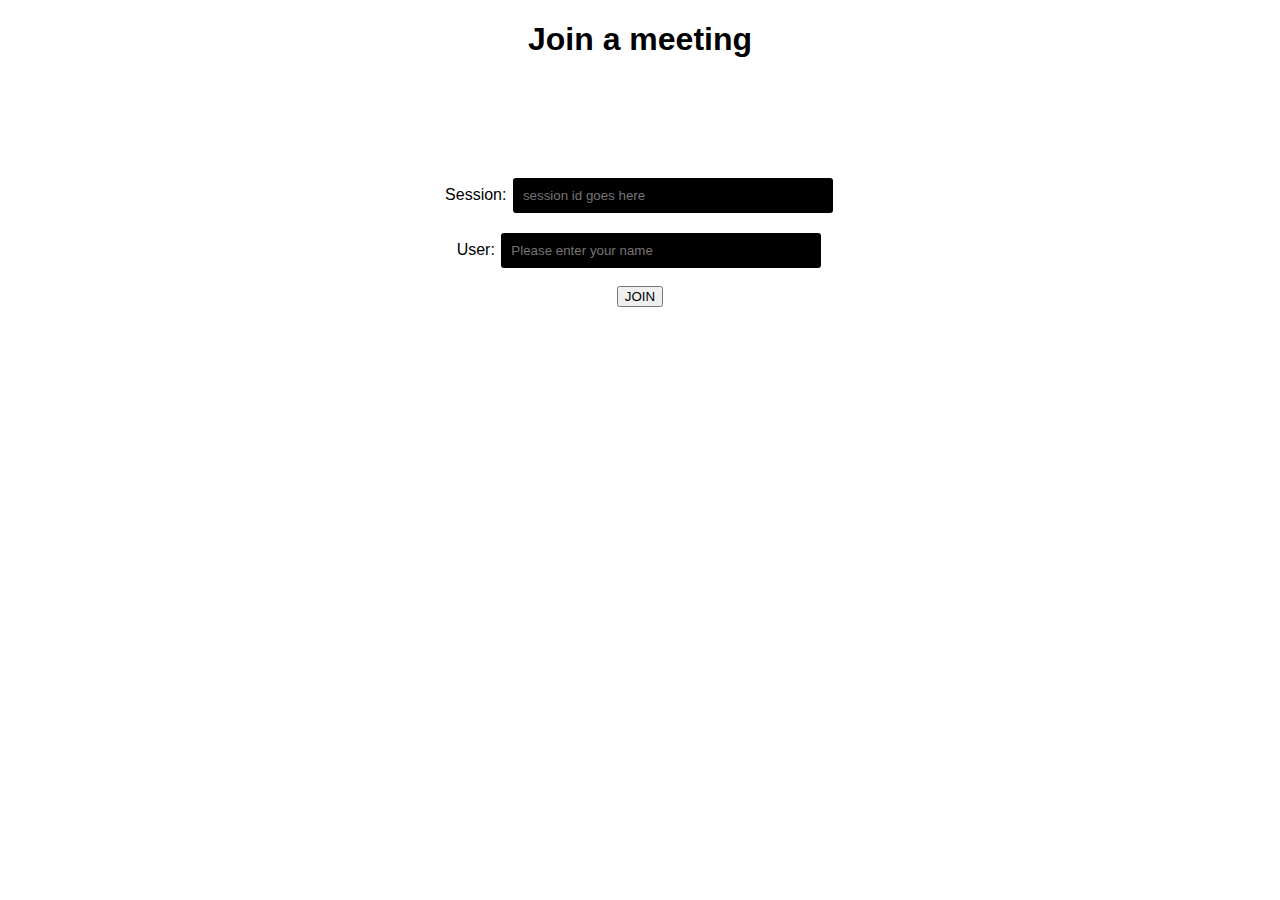
<file: src/main/resources/static/index.html>
<!DOCTYPE html>
<html>

<head>
    <style>
        .write[type="text"] { background-color: black;border: 2px solid white; padding: 10px; width: 300px;border-radius:5px; color:white; }
        .write[type="text"]:hover{border:2px solid blue}
        .button { background-color: black; border: 2px solid white; padding: 10px; width: 100px; color: white; cursor: pointer; border-radius:5px;}
        .button:hover { background-color:blue ;}
    </style>

    <title>VIDEO CALL</title>
    <link rel="shortcut icon" href="/static/favicon.ico" type="image/x-icon">
    <script src="https://code.jquery.com/jquery-3.3.1.min.js" integrity="sha256-FgpCb/KJQlLNfOu91ta32o/NMZxltwRo8QtmkMRdAu8="
        crossorigin="anonymous"></script>

    <script src="app.js"></script>
    <script src="openvidu-webcomponent-2.29.0.js"></script>
    <link rel="stylesheet" href="openvidu-webcomponent-2.29.0.css">
    <link rel="stylesheet" href="app.css">
</head>

<body>
    <div id="main" style="text-align: center;">
        <h1>Join a meeting</h1>
        <form onsubmit="joinSession(); return false" style="padding: 80px; margin: auto">
            <p>
                <label>Session:</label>
                <input class="write" type="text" id="sessionName" placeholder="session id goes here" th:value="${sessionId}" required>
            </p>
            <p>
                <label>User:</label>
                <input class="write" type="text" id="user" placeholder="Please enter your name" th:value="${username}" required>
            </p>
            <p>
                <input type="submit" value="JOIN">
            </p>
        </form>
    </div>
    <openvidu-webcomponent style="height: 100%;"></openvidu-webcomponent>
</body>

</html>
</file>
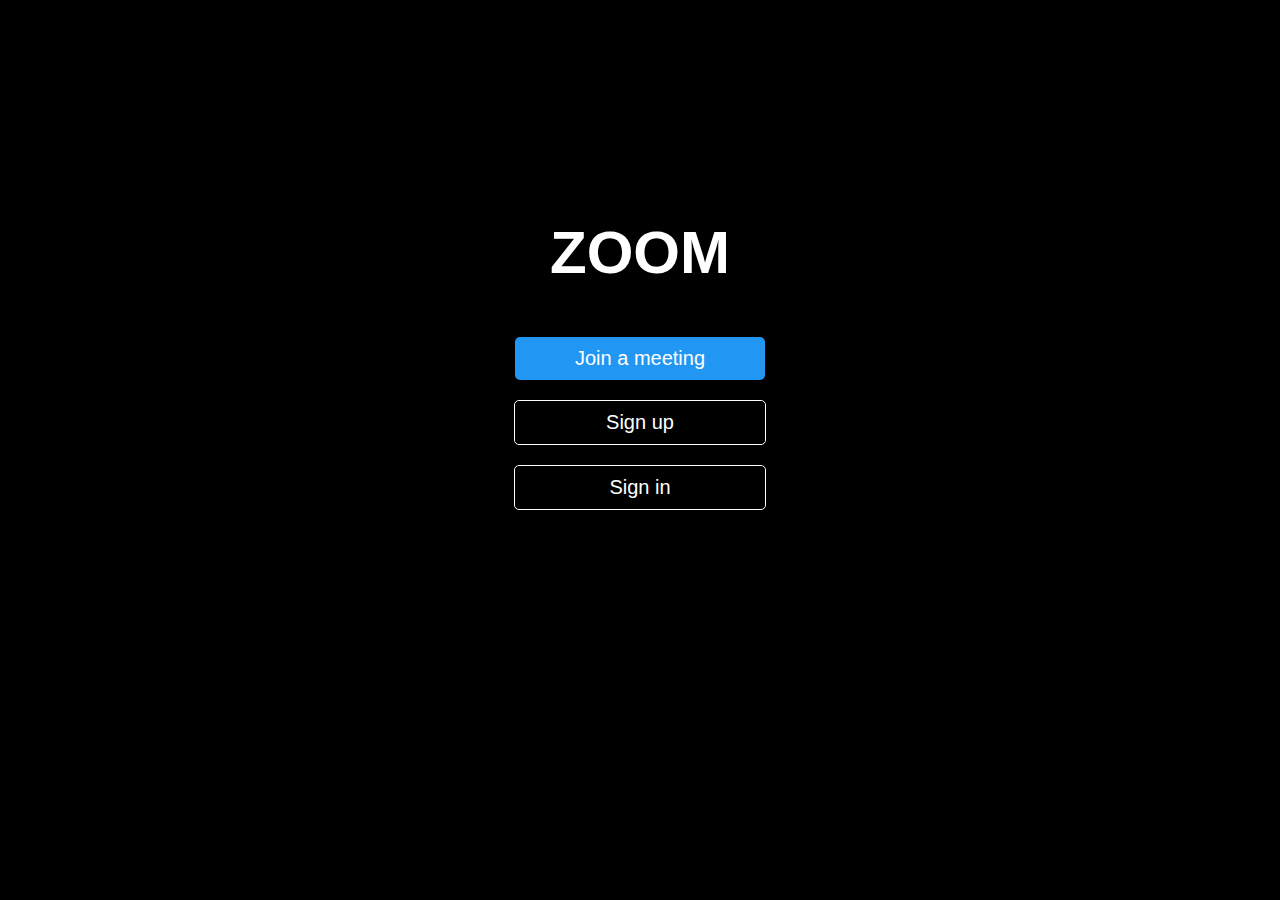
<file: src/main/resources/templates/home.html>
<!DOCTYPE html>
<html lang="en" xmlns:th="http://www.thymeleaf.org" >
<head>
    <meta charset="UTF-8">
    <title>Home</title>
    <style>
        body {
            margin: 10% ;
            background-color: black;
            font-family: Arial, sans-serif;
            display: flex;
            flex-direction: column;
            align-items: center;
            padding: 50px;
        }

        h1 {
            font-size: 60px;
            color: white;
            text-shadow: 2px 2px 4px rgba(0, 0, 0, 0.5);
            margin-bottom: 50px;
        }

        form {
            margin-bottom: 20px;
        }

        .first {
            font-size: 20px;
            padding: 10px 20px;
            background-color: #2196F3;
            color: white;
            border: none;
            border-radius: 5px;
            cursor: pointer;
            width: 250px;
        }
        .second{
            font-size: 20px;
            padding: 10px 20px;
            background-color: black;
            color: white;
            border: none;
            border-radius: 5px;
            cursor: pointer;
            width: 250px;
        }
        .container{
            border: 1px solid white;
            border-radius: 5px;
        }

        button:hover {
            background-color: #0B7DF1;
        }
    </style>
</head>
<body>
<h1>ZOOM</h1>

<form  th:action="@{/joinMeeting}">
    <button class="first">Join a meeting</button>
</form>
<form class="container" th:action="@{/authentication-controller/signUp}">
    <button class="second">Sign up</button>
</form>
<form class="container" th:action="@{/authentication-controller/login}">
    <button class="second">Sign in</button>
</form>
</body>
</html>
</file>
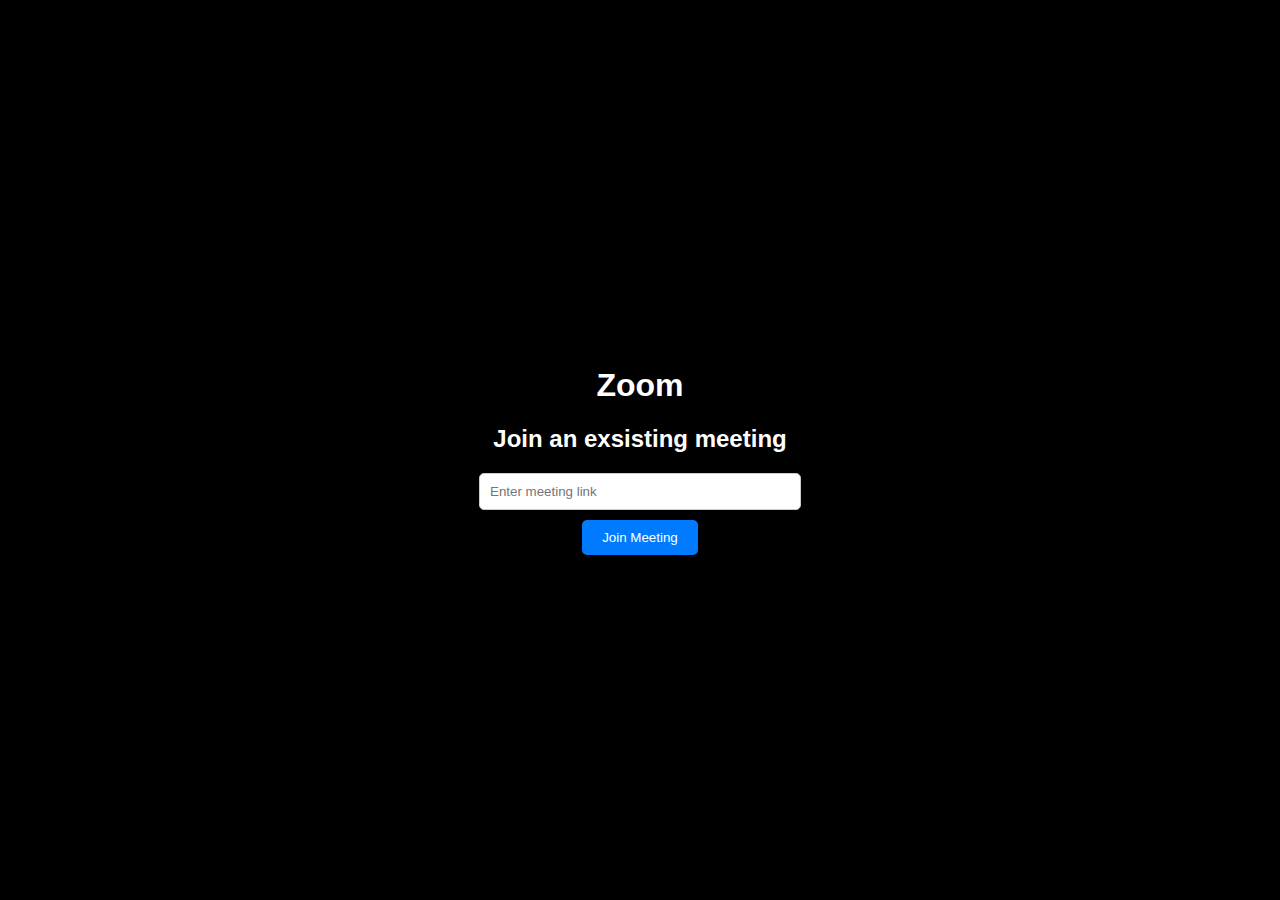
<file: src/main/resources/templates/join-meeting.html>
<!DOCTYPE html>
<html lang="en">
<head>
    <meta charset="UTF-8">
    <meta name="viewport" content="width=device-width, initial-scale=1.0">
    <title>Join Meeting</title>
    <style>
        body {
            font-family: Arial, sans-serif;
            margin: 0;
            padding: 0;
            display: flex;
            justify-content: center;
            align-items: center;
            height: 100vh;
            background-color: black;
        }
        .container {
            text-align: center;
        }
        input[type="text"] {
            padding: 10px;
            margin-bottom: 10px;
            width: 300px;
            border-radius: 5px;
            border: 1px solid #ccc;
        }
        button {
            padding: 10px 20px;
            background-color: #007bff;
            color: #fff;
            border: none;
            border-radius: 5px;
            cursor: pointer;
        }
        button:hover {
            background-color: #0056b3;
        }

        h2{
            color:white;
        }
        h1{
            color:white;
        }
    </style>
</head>
<body>

<div class="container">
    <h1>Zoom</h1>
    <h2>Join an exsisting meeting</h2>
    <input type="text" id="meetingLink" placeholder="Enter meeting link">
    <br>
    <button onclick="joinMeeting()">Join Meeting</button>
</div>
<script>
    function joinMeeting() {
        var meetingLink = document.getElementById("meetingLink").value;
        if (meetingLink.trim() !== "") {
            window.location.href = meetingLink;
        } else {
            alert("Please enter a valid meeting link!");
        }
    }
</script>

</body>
</html>
</file>
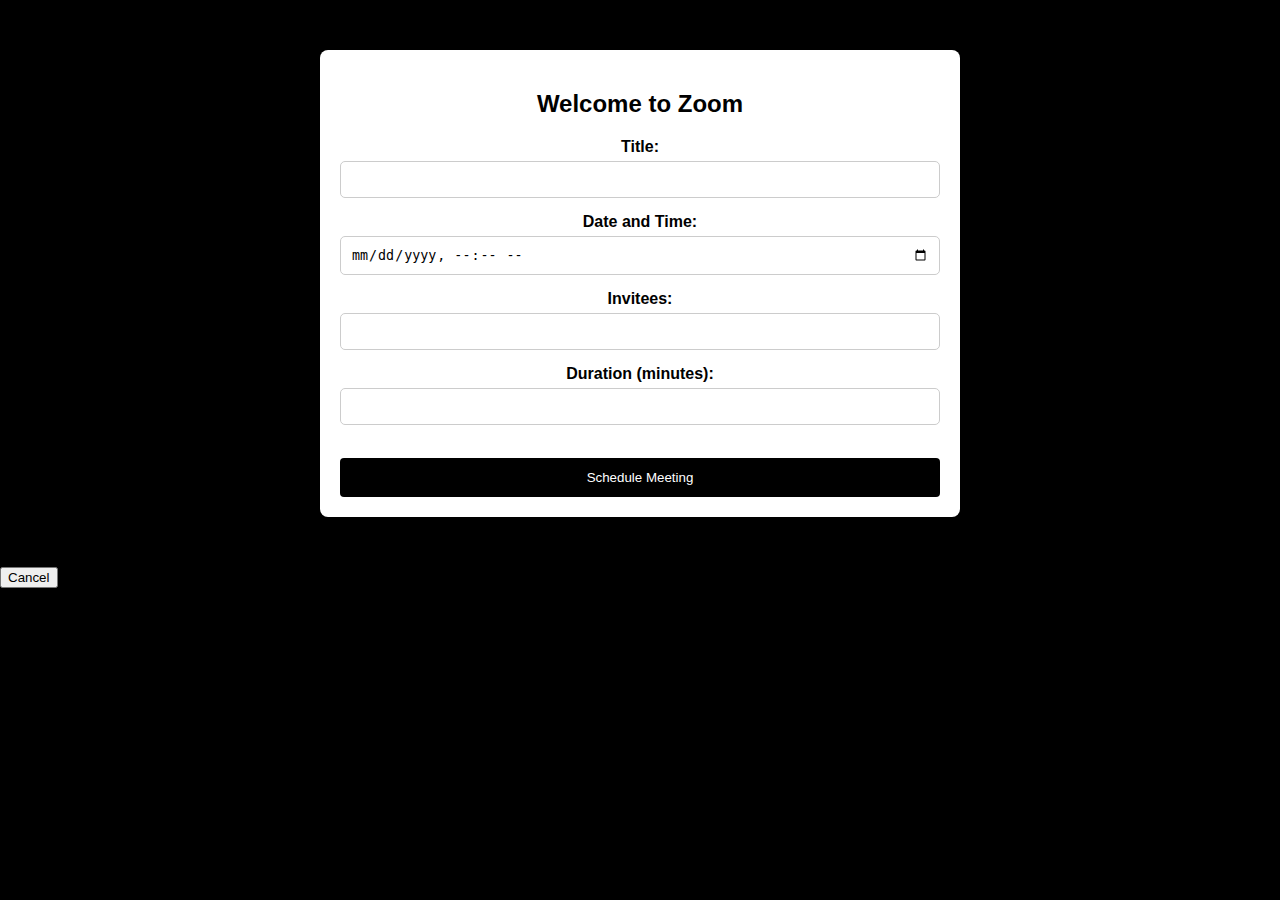
<file: src/main/resources/templates/schedule-meeting-form.html>
<!DOCTYPE html>
<html lang="en" xmlns:th="http://www.thymeleaf.org">
<head>
    <meta charset="UTF-8">
    <meta name="viewport" content="width=device-width, initial-scale=1.0">
    <title>Schedule Zoom Meeting</title>
    <style>
        body {
            font-family: Arial, sans-serif;
            background-color: black;
            margin: 0;
            padding: 0;
        }

        .container {
            max-width: 600px;
            margin: 50px auto;
            padding: 20px;
            background-color: #fff;
            border-radius: 8px;
            box-shadow: 0 0 10px rgba(0, 0, 0, 0.1);
        }

        h2 {
            text-align: center;
        }

        .button-container {
            text-align: center;
        }

        label {
            font-weight: bold;
        }

        input[type="text"],
        input[type="datetime-local"],
        input[type="number"] {
            width: 100%;
            padding: 10px;
            margin-top: 5px;
            margin-bottom: 15px;
            border: 1px solid #ccc;
            border-radius: 5px;
            box-sizing: border-box;
        }

        button[type="submit"] {
            background-color: black;
            color: white;
            padding: 12px 20px;
            border: none;
            border-radius: 4px;
            cursor: pointer;
            width: 100%;
        }

        button[type="submit"]:hover {
            background-color: #45a049;
        }
    </style>
</head>
<body>
<div class="container">
    <h2>Welcome to Zoom</h2>
    <div class="button-container">
        <form th:action="@{/meeting-controller/scheduleMeeting}" th:object="${meeting}" method="post">
            <label for="title">Title:</label><br>
            <input type="text" id="title" name="title" th:field="*{title}"><br>
            <label for="datetime">Date and Time:</label><br>
            <input type="datetime-local" id="datetime" name="datetime" th:field="*{dateTime}"><br>
            <label for="invitees">Invitees:</label><br>
            <input type="text" id="invitees" name="invitees"><br>
            <label for="duration">Duration (minutes):</label><br>
            <input type="number" id="duration" name="duration" th:field="*{duration}"><br><br>
            <button type="submit">Schedule Meeting</button>
        </form>
    </div>
</div>

    <div>
        <form th:action="@{/userDashboard}">
            <button type="button">Cancel</button>
        </form>
    </div>
</body>
</html>
</file>
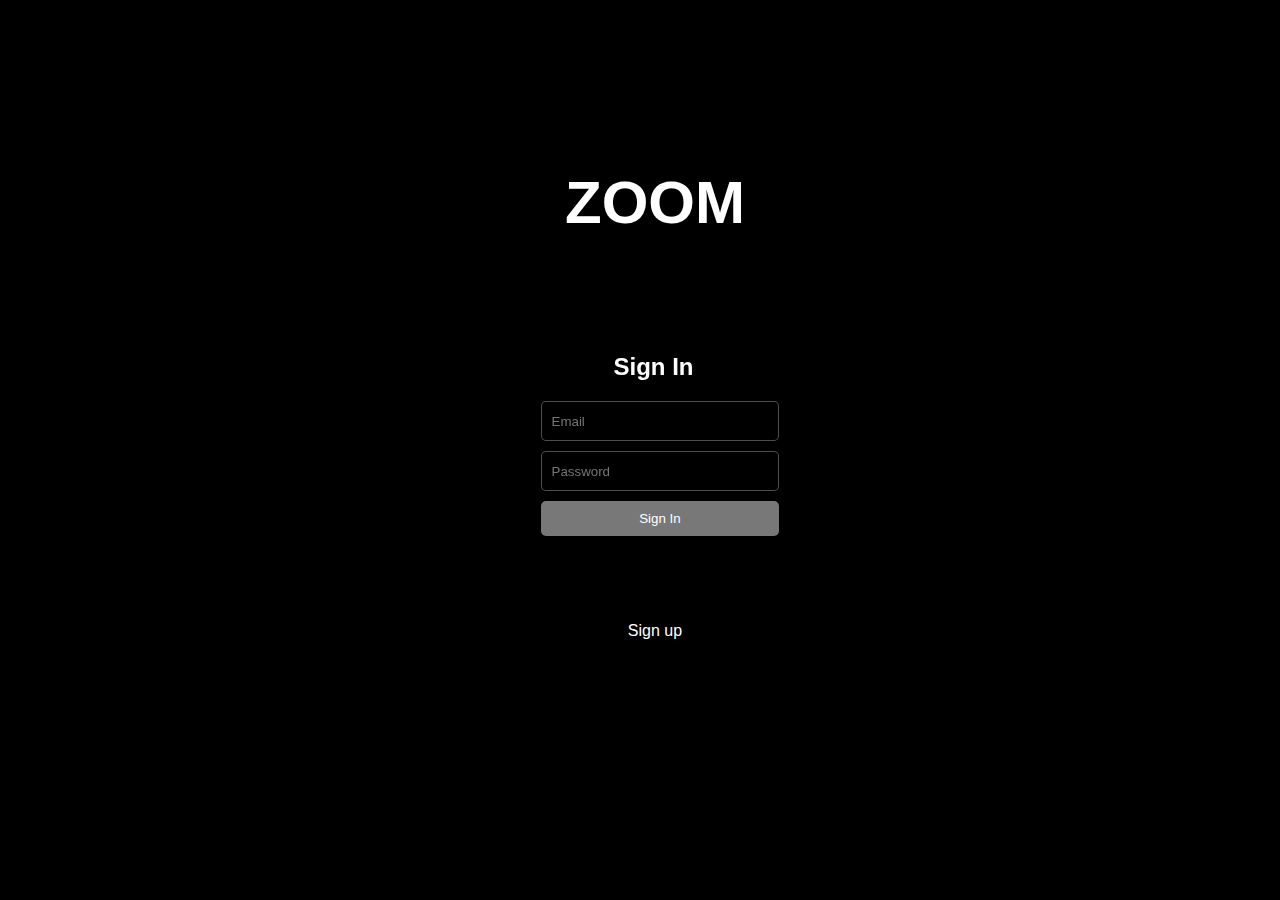
<file: src/main/resources/templates/sign-in.html>
<!DOCTYPE html>
<html lang="en">
<head>
    <meta charset="UTF-8">
    <meta name="viewport" content="width=device-width, initial-scale=1.0">
    <title>Sign In</title>
    <style>
        body {
            margin: 10%;
            display: flex;
            flex-direction: column;
            align-items: center;
            font-family: Arial, sans-serif;
            background-color: black;
        }

        .container {
            display: flex;
            flex-direction: column;
            align-items: center;
            width: 400px;
            margin-top: 50px;
            padding: 20px;

            backdrop-filter: blur(5px);
            border-radius: 5px;
        }

        h2 {
            margin-left: 27px;
            text-align: center;
            margin-bottom: 20px;
            color: white;
        }

        .input {
            width: 120%;
            height: 40px;
            padding: 10px;
            margin-bottom: 10px;
            border: 1px solid rgba(255, 255, 255, 0.3);
            border-radius: 5px;
            box-sizing: border-box;
            color: white;
            background-color: black;
        }
        .input:hover{
            width: 120%;
            height: 40px;
            padding: 10px;
            margin-bottom: 10px;
            border: 2px solid #423BAE;
            border-radius: 5px;
            box-sizing: border-box;
            color: white;
            background-color: black;
        }

        button {
            width: 120%;
            padding: 10px;
            background-color: rgb(120, 120, 120);
            color: white;
            border: none;
            border-radius: 5px;
            cursor: pointer;
        }

        button:hover {
            background-color: blue;
        }

        .checkbox-container {
            display: flex;
            align-items: center;
            margin-bottom: 20px;
            color: white;
        }

        .checkbox-container input[type="checkbox"] {
            margin-right: 10px;
        }

        .error-message {
            color: red;
            margin-top: 10px;
        }
        h1 {
            font-size: 60px;
            color: white;
            text-shadow: 2px 2px 4px rgba(0, 0, 0, 0.5);
            margin-bottom: 26px;
            margin-right: -30px
        }
        a{
            color:white;
            margin-right:-30px;
        }

    </style>
</head>
<body>
<h1>ZOOM</h1>
<div class="container">
    <h2>Sign In</h2>
    <form th:action="@{/authenticateTheUser}" method="POST">
        <div class="form-group">
            <input class="input" type="email" id="email" name="username" placeholder="Email" required>
        </div>
        <div class="form-group">
            <input class="input" type="password" id="password" name="password" placeholder="Password" required>
        </div>
        <div class="form-group">
            <button type="submit">Sign In</button>
        </div>
        <div th:if="${error}" class="error-message">
            <p th:text="${error}"></p>
        </div>

    </form>
</div>

    <p>Not registered? register here</p>
    <a th:href="@{/authentication-controller/signUp}">Sign up</a>
</body>
</html>
</file>
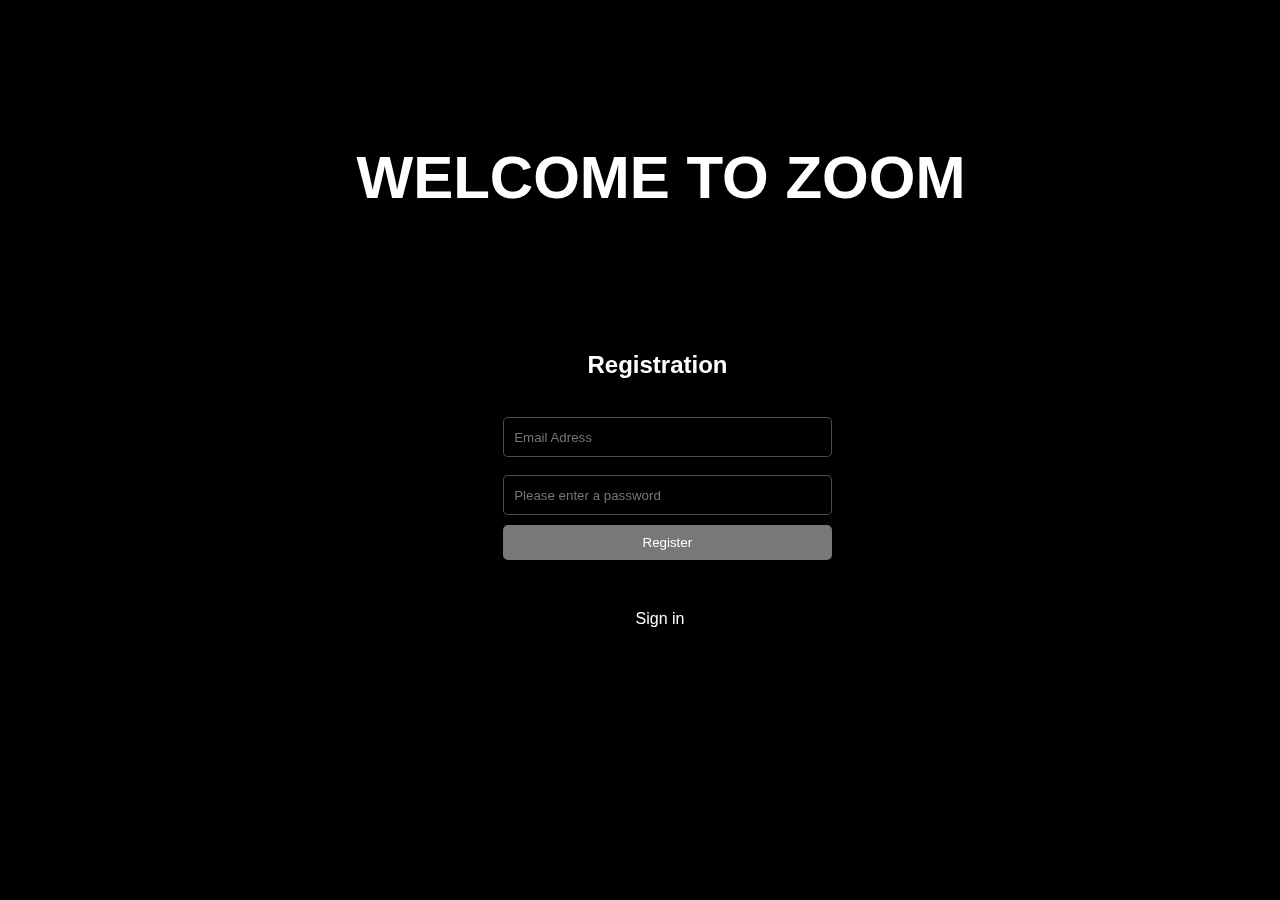
<file: src/main/resources/templates/sign-up.html>
<!DOCTYPE html>
<html lang="en" xmlns:th="http://www.thymeleaf.org">
<head>
  <meta charset="UTF-8">
  <meta name="viewport" content="width=device-width, initial-scale=1.0">
  <title>Registration</title>
  <style>
    body {
      margin: 8%;
      display: flex;
      flex-direction: column;
      align-items: center;
      font-family: Arial, sans-serif;
      background-color: black;
    }

    .container {
      display: flex;
      flex-direction: column;
      align-items: center;
      width: 400px;
      margin-top: 50px;
      padding: 20px;

      backdrop-filter: blur(5px);
      border-radius: 5px;
      padding:-50px;
    }

    h2 {
      margin-left: 35px;
      text-align: center;
      margin-bottom: 20px;
      color: white;
    }

    .input {
      width: 120%;
      height: 40px;
      padding: 10px;

      border: 1px solid rgba(255, 255, 255, 0.3);
      border-radius: 5px;
      box-sizing: border-box;
      color: white;
      background-color: black;
    }
    .input:hover{
      width: 120%;
      height: 40px;

      margin-bottom: 10px;
      border: 2px solid #423BAE;
      border-radius: 5px;
      box-sizing: border-box;
      color: white;
      background-color: black;
    }

    button {
      margin-top: 10px;
      width: 120%;
      padding: 10px;
      background-color: rgb(120, 120, 120);
      color: white;
      border: none;
      border-radius: 5px;
      cursor: pointer;
    }

    button:hover {
      margin-top: 10px;
      width: 120%;
      padding: 10px;

      color: white;
      border: none;
      border-radius: 5px;
      background-color: blue;
    }

    .checkbox-container {
      display: flex;
      align-items: center;
      margin-bottom: 20px;
      color: white;
    }

    .checkbox-container input[type="checkbox"] {
      margin-right: 10px;
    }

    .error-message {
      color: red;
      margin-top: 10px;
    }
    h1 {
      font-size: 60px;
      color: white;
      text-shadow: 2px 2px 4px rgba(0, 0, 0, 0.5);
      margin-bottom: 50px;
      margin-right:-42px;
    }
    a{
      color:white;
      margin-right: -40px;
    }

  </style>
</head>
<body>
<h1>WELCOME TO ZOOM</h1>
<div class="container">
  <h2>Registration</h2>
  <form th:action="@{/authentication-controller/register}" method="POST" th:object="${user}">
    <div class="form-group">
      <label for="email">Email</label>
      <input class="input" type="email" id="email" name="email" th:field="*{email}" placeholder="Email Adress" required>
    </div>
    <div class="form-group">
      <label for="password">Password</label>
      <input class="input" type="password" id="password" name="password" th:field="*{password}" placeholder="Please enter a password" required>
    </div>
    <div class="form-group">
      <button type="submit">Register</button>
    </div>
  </form>

  <p>Already have an account?</p>
  <a th:href="@{/signIn}">Sign in</a>


</div>
</body>
</html>
</file>
<file: src/main/resources/static/openvidu-webcomponent-2.29.0.css>
.mat-badge-content{font-weight:600;font-size:12px;font-family:Roboto,Helvetica Neue,sans-serif}.mat-badge-small .mat-badge-content{font-size:9px}.mat-badge-large .mat-badge-content{font-size:24px}.mat-h1,.mat-headline,.mat-typography .mat-h1,.mat-typography .mat-headline,.mat-typography h1{font:400 24px/32px Roboto,Helvetica Neue,sans-serif;letter-spacing:normal;margin:0 0 16px}.mat-h2,.mat-title,.mat-typography .mat-h2,.mat-typography .mat-title,.mat-typography h2{font:500 20px/32px Roboto,Helvetica Neue,sans-serif;letter-spacing:normal;margin:0 0 16px}.mat-h3,.mat-subheading-2,.mat-typography .mat-h3,.mat-typography .mat-subheading-2,.mat-typography h3{font:400 16px/28px Roboto,Helvetica Neue,sans-serif;letter-spacing:normal;margin:0 0 16px}.mat-h4,.mat-subheading-1,.mat-typography .mat-h4,.mat-typography .mat-subheading-1,.mat-typography h4{font:400 15px/24px Roboto,Helvetica Neue,sans-serif;letter-spacing:normal;margin:0 0 16px}.mat-h5,.mat-typography .mat-h5,.mat-typography h5{font:400 11.62px/20px Roboto,Helvetica Neue,sans-serif;margin:0 0 12px}.mat-h6,.mat-typography .mat-h6,.mat-typography h6{font:400 9.38px/20px Roboto,Helvetica Neue,sans-serif;margin:0 0 12px}.mat-body-strong,.mat-body-2,.mat-typography .mat-body-strong,.mat-typography .mat-body-2{font:500 14px/24px Roboto,Helvetica Neue,sans-serif;letter-spacing:normal}.mat-body,.mat-body-1,.mat-typography .mat-body,.mat-typography .mat-body-1,.mat-typography{font:400 14px/20px Roboto,Helvetica Neue,sans-serif;letter-spacing:normal}.mat-body p,.mat-body-1 p,.mat-typography .mat-body p,.mat-typography .mat-body-1 p,.mat-typography p{margin:0 0 12px}.mat-small,.mat-caption,.mat-typography .mat-small,.mat-typography .mat-caption{font:400 12px/20px Roboto,Helvetica Neue,sans-serif;letter-spacing:normal}.mat-display-4,.mat-typography .mat-display-4{font:300 112px/112px Roboto,Helvetica Neue,sans-serif;letter-spacing:-.05em;margin:0 0 56px}.mat-display-3,.mat-typography .mat-display-3{font:400 56px/56px Roboto,Helvetica Neue,sans-serif;letter-spacing:-.02em;margin:0 0 64px}.mat-display-2,.mat-typography .mat-display-2{font:400 45px/48px Roboto,Helvetica Neue,sans-serif;letter-spacing:-.005em;margin:0 0 64px}.mat-display-1,.mat-typography .mat-display-1{font:400 34px/40px Roboto,Helvetica Neue,sans-serif;letter-spacing:normal;margin:0 0 64px}.mat-bottom-sheet-container{font:400 14px/20px Roboto,Helvetica Neue,sans-serif;letter-spacing:normal}.mat-button,.mat-raised-button,.mat-icon-button,.mat-stroked-button,.mat-flat-button,.mat-fab,.mat-mini-fab{font-family:Roboto,Helvetica Neue,sans-serif;font-size:14px;font-weight:500}.mat-button-toggle,.mat-card{font-family:Roboto,Helvetica Neue,sans-serif}.mat-card-title{font-size:24px;font-weight:500}.mat-card-header .mat-card-title{font-size:20px}.mat-card-subtitle,.mat-card-content{font-size:14px}.mat-checkbox{font-family:Roboto,Helvetica Neue,sans-serif}.mat-checkbox-layout .mat-checkbox-label{line-height:24px}.mat-chip{font-size:14px;font-weight:500}.mat-chip .mat-chip-trailing-icon.mat-icon,.mat-chip .mat-chip-remove.mat-icon{font-size:18px}.mat-table{font-family:Roboto,Helvetica Neue,sans-serif}.mat-header-cell{font-size:12px;font-weight:500}.mat-cell,.mat-footer-cell{font-size:14px}.mat-calendar{font-family:Roboto,Helvetica Neue,sans-serif}.mat-calendar-body{font-size:13px}.mat-calendar-body-label,.mat-calendar-period-button{font-size:14px;font-weight:500}.mat-calendar-table-header th{font-size:11px;font-weight:400}.mat-dialog-title{font:500 20px/32px Roboto,Helvetica Neue,sans-serif;letter-spacing:normal}.mat-expansion-panel-header{font-family:Roboto,Helvetica Neue,sans-serif;font-size:15px;font-weight:400}.mat-expansion-panel-content{font:400 14px/20px Roboto,Helvetica Neue,sans-serif;letter-spacing:normal}.mat-form-field{font-size:inherit;font-weight:400;line-height:1.125;font-family:Roboto,Helvetica Neue,sans-serif;letter-spacing:normal}.mat-form-field-wrapper{padding-bottom:1.34375em}.mat-form-field-prefix .mat-icon,.mat-form-field-suffix .mat-icon{font-size:150%;line-height:1.125}.mat-form-field-prefix .mat-icon-button,.mat-form-field-suffix .mat-icon-button{height:1.5em;width:1.5em}.mat-form-field-prefix .mat-icon-button .mat-icon,.mat-form-field-suffix .mat-icon-button .mat-icon{height:1.125em;line-height:1.125}.mat-form-field-infix{padding:.5em 0;border-top:.84375em solid transparent}.mat-form-field-can-float.mat-form-field-should-float .mat-form-field-label,.mat-form-field-can-float .mat-input-server:focus+.mat-form-field-label-wrapper .mat-form-field-label{transform:translateY(-1.34375em) scale(.75);width:133.3333333333%}.mat-form-field-can-float .mat-input-server[label]:not(:label-shown)+.mat-form-field-label-wrapper .mat-form-field-label{transform:translateY(-1.34374em) scale(.75);width:133.3333433333%}.mat-form-field-label-wrapper{top:-.84375em;padding-top:.84375em}.mat-form-field-label{top:1.34375em}.mat-form-field-underline{bottom:1.34375em}.mat-form-field-subscript-wrapper{font-size:75%;margin-top:.6666666667em;top:calc(100% - 1.7916666667em)}.mat-form-field-appearance-legacy .mat-form-field-wrapper{padding-bottom:1.25em}.mat-form-field-appearance-legacy .mat-form-field-infix{padding:.4375em 0}.mat-form-field-appearance-legacy.mat-form-field-can-float.mat-form-field-should-float .mat-form-field-label,.mat-form-field-appearance-legacy.mat-form-field-can-float .mat-input-server:focus+.mat-form-field-label-wrapper .mat-form-field-label{transform:translateY(-1.28125em) scale(.75) perspective(100px) translateZ(.001px);width:133.3333333333%}.mat-form-field-appearance-legacy.mat-form-field-can-float .mat-form-field-autofill-control:-webkit-autofill+.mat-form-field-label-wrapper .mat-form-field-label{transform:translateY(-1.28125em) scale(.75) perspective(100px) translateZ(.00101px);width:133.3333433333%}.mat-form-field-appearance-legacy.mat-form-field-can-float .mat-input-server[label]:not(:label-shown)+.mat-form-field-label-wrapper .mat-form-field-label{transform:translateY(-1.28125em) scale(.75) perspective(100px) translateZ(.00102px);width:133.3333533333%}.mat-form-field-appearance-legacy .mat-form-field-label{top:1.28125em}.mat-form-field-appearance-legacy .mat-form-field-underline{bottom:1.25em}.mat-form-field-appearance-legacy .mat-form-field-subscript-wrapper{margin-top:.5416666667em;top:calc(100% - 1.6666666667em)}@media print{.mat-form-field-appearance-legacy.mat-form-field-can-float.mat-form-field-should-float .mat-form-field-label,.mat-form-field-appearance-legacy.mat-form-field-can-float .mat-input-server:focus+.mat-form-field-label-wrapper .mat-form-field-label{transform:translateY(-1.28122em) scale(.75)}.mat-form-field-appearance-legacy.mat-form-field-can-float .mat-form-field-autofill-control:-webkit-autofill+.mat-form-field-label-wrapper .mat-form-field-label{transform:translateY(-1.28121em) scale(.75)}.mat-form-field-appearance-legacy.mat-form-field-can-float .mat-input-server[label]:not(:label-shown)+.mat-form-field-label-wrapper .mat-form-field-label{transform:translateY(-1.2812em) scale(.75)}}.mat-form-field-appearance-fill .mat-form-field-infix{padding:.25em 0 .75em}.mat-form-field-appearance-fill .mat-form-field-label{top:1.09375em;margin-top:-.5em}.mat-form-field-appearance-fill.mat-form-field-can-float.mat-form-field-should-float .mat-form-field-label,.mat-form-field-appearance-fill.mat-form-field-can-float .mat-input-server:focus+.mat-form-field-label-wrapper .mat-form-field-label{transform:translateY(-.59375em) scale(.75);width:133.3333333333%}.mat-form-field-appearance-fill.mat-form-field-can-float .mat-input-server[label]:not(:label-shown)+.mat-form-field-label-wrapper .mat-form-field-label{transform:translateY(-.59374em) scale(.75);width:133.3333433333%}.mat-form-field-appearance-outline .mat-form-field-infix{padding:1em 0}.mat-form-field-appearance-outline .mat-form-field-label{top:1.84375em;margin-top:-.25em}.mat-form-field-appearance-outline.mat-form-field-can-float.mat-form-field-should-float .mat-form-field-label,.mat-form-field-appearance-outline.mat-form-field-can-float .mat-input-server:focus+.mat-form-field-label-wrapper .mat-form-field-label{transform:translateY(-1.59375em) scale(.75);width:133.3333333333%}.mat-form-field-appearance-outline.mat-form-field-can-float .mat-input-server[label]:not(:label-shown)+.mat-form-field-label-wrapper .mat-form-field-label{transform:translateY(-1.59374em) scale(.75);width:133.3333433333%}.mat-grid-tile-header,.mat-grid-tile-footer{font-size:14px}.mat-grid-tile-header .mat-line,.mat-grid-tile-footer .mat-line{white-space:nowrap;overflow:hidden;text-overflow:ellipsis;display:block;box-sizing:border-box}.mat-grid-tile-header .mat-line:nth-child(n+2),.mat-grid-tile-footer .mat-line:nth-child(n+2){font-size:12px}input.mat-input-element{margin-top:-.0625em}.mat-menu-item{font-family:Roboto,Helvetica Neue,sans-serif;font-size:14px;font-weight:400}.mat-paginator,.mat-paginator-page-size .mat-select-trigger{font-family:Roboto,Helvetica Neue,sans-serif;font-size:12px}.mat-radio-button,.mat-select{font-family:Roboto,Helvetica Neue,sans-serif}.mat-select-trigger{height:1.125em}.mat-slide-toggle-content{font-family:Roboto,Helvetica Neue,sans-serif}.mat-slider-thumb-label-text{font-family:Roboto,Helvetica Neue,sans-serif;font-size:12px;font-weight:500}.mat-stepper-vertical,.mat-stepper-horizontal{font-family:Roboto,Helvetica Neue,sans-serif}.mat-step-label{font-size:14px;font-weight:400}.mat-step-sub-label-error{font-weight:400}.mat-step-label-error{font-size:14px}.mat-step-label-selected{font-size:14px;font-weight:500}.mat-tab-group{font-family:Roboto,Helvetica Neue,sans-serif}.mat-tab-label,.mat-tab-link{font-family:Roboto,Helvetica Neue,sans-serif;font-size:14px;font-weight:500}.mat-toolbar,.mat-toolbar h1,.mat-toolbar h2,.mat-toolbar h3,.mat-toolbar h4,.mat-toolbar h5,.mat-toolbar h6{font:500 20px/32px Roboto,Helvetica Neue,sans-serif;letter-spacing:normal;margin:0}.mat-tooltip{font-family:Roboto,Helvetica Neue,sans-serif;font-size:10px;padding-top:6px;padding-bottom:6px}.mat-tooltip-handset{font-size:14px;padding-top:8px;padding-bottom:8px}.mat-list-item,.mat-list-option{font-family:Roboto,Helvetica Neue,sans-serif}.mat-list-base .mat-list-item{font-size:16px}.mat-list-base .mat-list-item .mat-line{white-space:nowrap;overflow:hidden;text-overflow:ellipsis;display:block;box-sizing:border-box}.mat-list-base .mat-list-item .mat-line:nth-child(n+2){font-size:14px}.mat-list-base .mat-list-option{font-size:16px}.mat-list-base .mat-list-option .mat-line{white-space:nowrap;overflow:hidden;text-overflow:ellipsis;display:block;box-sizing:border-box}.mat-list-base .mat-list-option .mat-line:nth-child(n+2){font-size:14px}.mat-list-base .mat-subheader{font-family:Roboto,Helvetica Neue,sans-serif;font-size:14px;font-weight:500}.mat-list-base[dense] .mat-list-item{font-size:12px}.mat-list-base[dense] .mat-list-item .mat-line{white-space:nowrap;overflow:hidden;text-overflow:ellipsis;display:block;box-sizing:border-box}.mat-list-base[dense] .mat-list-item .mat-line:nth-child(n+2){font-size:12px}.mat-list-base[dense] .mat-list-option{font-size:12px}.mat-list-base[dense] .mat-list-option .mat-line{white-space:nowrap;overflow:hidden;text-overflow:ellipsis;display:block;box-sizing:border-box}.mat-list-base[dense] .mat-list-option .mat-line:nth-child(n+2){font-size:12px}.mat-list-base[dense] .mat-subheader{font-family:Roboto,Helvetica Neue,sans-serif;font-size:12px;font-weight:500}.mat-option{font-family:Roboto,Helvetica Neue,sans-serif;font-size:16px}.mat-optgroup-label{font:500 14px/24px Roboto,Helvetica Neue,sans-serif;letter-spacing:normal}.mat-simple-snackbar{font-family:Roboto,Helvetica Neue,sans-serif;font-size:14px}.mat-simple-snackbar-action{line-height:1;font-family:inherit;font-size:inherit;font-weight:500}.mat-tree{font-family:Roboto,Helvetica Neue,sans-serif}.mat-tree-node,.mat-nested-tree-node{font-weight:400;font-size:14px}.mat-ripple{overflow:hidden;position:relative}.mat-ripple:not(:empty){transform:translateZ(0)}.mat-ripple.mat-ripple-unbounded{overflow:visible}.mat-ripple-element{position:absolute;border-radius:50%;pointer-events:none;transition:opacity,transform 0ms cubic-bezier(0,0,.2,1);transform:scale3d(0,0,0)}.cdk-high-contrast-active .mat-ripple-element{display:none}.cdk-visually-hidden{border:0;clip:rect(0 0 0 0);height:1px;margin:-1px;overflow:hidden;padding:0;position:absolute;width:1px;white-space:nowrap;outline:0;-webkit-appearance:none;-moz-appearance:none;left:0}[dir=rtl] .cdk-visually-hidden{left:auto;right:0}.cdk-overlay-container,.cdk-global-overlay-wrapper{pointer-events:none;top:0;left:0;height:100%;width:100%}.cdk-overlay-container{position:fixed;z-index:1000}.cdk-overlay-container:empty{display:none}.cdk-global-overlay-wrapper{display:flex;position:absolute;z-index:1000}.cdk-overlay-pane{position:absolute;pointer-events:auto;box-sizing:border-box;z-index:1000;display:flex;max-width:100%;max-height:100%}.cdk-overlay-backdrop{position:absolute;inset:0;z-index:1000;pointer-events:auto;-webkit-tap-highlight-color:transparent;transition:opacity .4s cubic-bezier(.25,.8,.25,1);opacity:0}.cdk-overlay-backdrop.cdk-overlay-backdrop-showing{opacity:1}.cdk-high-contrast-active .cdk-overlay-backdrop.cdk-overlay-backdrop-showing{opacity:.6}.cdk-overlay-dark-backdrop{background:rgba(0,0,0,.32)}.cdk-overlay-transparent-backdrop{transition:visibility 1ms linear,opacity 1ms linear;visibility:hidden;opacity:1}.cdk-overlay-transparent-backdrop.cdk-overlay-backdrop-showing{opacity:0;visibility:visible}.cdk-overlay-backdrop-noop-animation{transition:none}.cdk-overlay-connected-position-bounding-box{position:absolute;z-index:1000;display:flex;flex-direction:column;min-width:1px;min-height:1px}.cdk-global-scrollblock{position:fixed;width:100%;overflow-y:scroll}textarea.cdk-textarea-autosize{resize:none}textarea.cdk-textarea-autosize-measuring{padding:2px 0!important;box-sizing:content-box!important;height:auto!important;overflow:hidden!important}textarea.cdk-textarea-autosize-measuring-firefox{padding:2px 0!important;box-sizing:content-box!important;height:0!important}@keyframes cdk-text-field-autofill-start{}@keyframes cdk-text-field-autofill-end{}.cdk-text-field-autofill-monitored:-webkit-autofill{animation:cdk-text-field-autofill-start 0s 1ms}.cdk-text-field-autofill-monitored:not(:-webkit-autofill){animation:cdk-text-field-autofill-end 0s 1ms}.mat-focus-indicator{position:relative}.mat-focus-indicator:before{inset:0;position:absolute;box-sizing:border-box;pointer-events:none;display:var(--mat-focus-indicator-display, none);border:var(--mat-focus-indicator-border-width, 3px) var(--mat-focus-indicator-border-style, solid) var(--mat-focus-indicator-border-color, transparent);border-radius:var(--mat-focus-indicator-border-radius, 4px)}.mat-focus-indicator:focus:before{content:""}.cdk-high-contrast-active{--mat-focus-indicator-display: block}.mat-mdc-focus-indicator{position:relative}.mat-mdc-focus-indicator:before{inset:0;position:absolute;box-sizing:border-box;pointer-events:none;display:var(--mat-mdc-focus-indicator-display, none);border:var(--mat-mdc-focus-indicator-border-width, 3px) var(--mat-mdc-focus-indicator-border-style, solid) var(--mat-mdc-focus-indicator-border-color, transparent);border-radius:var(--mat-mdc-focus-indicator-border-radius, 4px)}.mat-mdc-focus-indicator:focus:before{content:""}.cdk-high-contrast-active{--mat-mdc-focus-indicator-display: block}.mat-ripple-element{background-color:#0000001a}.mat-option{color:#000000de}.mat-option:hover:not(.mat-option-disabled),.mat-option:focus:not(.mat-option-disabled){background:rgba(0,0,0,.04)}.mat-option.mat-selected:not(.mat-option-multiple):not(.mat-option-disabled){background:rgba(0,0,0,.04)}.mat-option.mat-active{background:rgba(0,0,0,.04);color:#000000de}.mat-option.mat-option-disabled{color:#00000061}.mat-primary .mat-option.mat-selected:not(.mat-option-disabled){color:#eceff1}.mat-accent .mat-option.mat-selected:not(.mat-option-disabled){color:#ffc107}.mat-warn .mat-option.mat-selected:not(.mat-option-disabled){color:#f44336}.mat-optgroup-label{color:#0000008a}.mat-optgroup-disabled .mat-optgroup-label{color:#00000061}.mat-pseudo-checkbox{color:#0000008a}.mat-pseudo-checkbox:after{color:#fafafa}.mat-pseudo-checkbox-disabled{color:#b0b0b0}.mat-primary .mat-pseudo-checkbox-checked,.mat-primary .mat-pseudo-checkbox-indeterminate{background:#eceff1}.mat-pseudo-checkbox-checked,.mat-pseudo-checkbox-indeterminate,.mat-accent .mat-pseudo-checkbox-checked,.mat-accent .mat-pseudo-checkbox-indeterminate{background:#ffc107}.mat-warn .mat-pseudo-checkbox-checked,.mat-warn .mat-pseudo-checkbox-indeterminate{background:#f44336}.mat-pseudo-checkbox-checked.mat-pseudo-checkbox-disabled,.mat-pseudo-checkbox-indeterminate.mat-pseudo-checkbox-disabled{background:#b0b0b0}.mat-app-background{background-color:#fafafa;color:#000000de}.mat-elevation-z0{box-shadow:0 0 #0003,0 0 #00000024,0 0 #0000001f}.mat-elevation-z1{box-shadow:0 2px 1px -1px #0003,0 1px 1px #00000024,0 1px 3px #0000001f}.mat-elevation-z2{box-shadow:0 3px 1px -2px #0003,0 2px 2px #00000024,0 1px 5px #0000001f}.mat-elevation-z3{box-shadow:0 3px 3px -2px #0003,0 3px 4px #00000024,0 1px 8px #0000001f}.mat-elevation-z4{box-shadow:0 2px 4px -1px #0003,0 4px 5px #00000024,0 1px 10px #0000001f}.mat-elevation-z5{box-shadow:0 3px 5px -1px #0003,0 5px 8px #00000024,0 1px 14px #0000001f}.mat-elevation-z6{box-shadow:0 3px 5px -1px #0003,0 6px 10px #00000024,0 1px 18px #0000001f}.mat-elevation-z7{box-shadow:0 4px 5px -2px #0003,0 7px 10px 1px #00000024,0 2px 16px 1px #0000001f}.mat-elevation-z8{box-shadow:0 5px 5px -3px #0003,0 8px 10px 1px #00000024,0 3px 14px 2px #0000001f}.mat-elevation-z9{box-shadow:0 5px 6px -3px #0003,0 9px 12px 1px #00000024,0 3px 16px 2px #0000001f}.mat-elevation-z10{box-shadow:0 6px 6px -3px #0003,0 10px 14px 1px #00000024,0 4px 18px 3px #0000001f}.mat-elevation-z11{box-shadow:0 6px 7px -4px #0003,0 11px 15px 1px #00000024,0 4px 20px 3px #0000001f}.mat-elevation-z12{box-shadow:0 7px 8px -4px #0003,0 12px 17px 2px #00000024,0 5px 22px 4px #0000001f}.mat-elevation-z13{box-shadow:0 7px 8px -4px #0003,0 13px 19px 2px #00000024,0 5px 24px 4px #0000001f}.mat-elevation-z14{box-shadow:0 7px 9px -4px #0003,0 14px 21px 2px #00000024,0 5px 26px 4px #0000001f}.mat-elevation-z15{box-shadow:0 8px 9px -5px #0003,0 15px 22px 2px #00000024,0 6px 28px 5px #0000001f}.mat-elevation-z16{box-shadow:0 8px 10px -5px #0003,0 16px 24px 2px #00000024,0 6px 30px 5px #0000001f}.mat-elevation-z17{box-shadow:0 8px 11px -5px #0003,0 17px 26px 2px #00000024,0 6px 32px 5px #0000001f}.mat-elevation-z18{box-shadow:0 9px 11px -5px #0003,0 18px 28px 2px #00000024,0 7px 34px 6px #0000001f}.mat-elevation-z19{box-shadow:0 9px 12px -6px #0003,0 19px 29px 2px #00000024,0 7px 36px 6px #0000001f}.mat-elevation-z20{box-shadow:0 10px 13px -6px #0003,0 20px 31px 3px #00000024,0 8px 38px 7px #0000001f}.mat-elevation-z21{box-shadow:0 10px 13px -6px #0003,0 21px 33px 3px #00000024,0 8px 40px 7px #0000001f}.mat-elevation-z22{box-shadow:0 10px 14px -6px #0003,0 22px 35px 3px #00000024,0 8px 42px 7px #0000001f}.mat-elevation-z23{box-shadow:0 11px 14px -7px #0003,0 23px 36px 3px #00000024,0 9px 44px 8px #0000001f}.mat-elevation-z24{box-shadow:0 11px 15px -7px #0003,0 24px 38px 3px #00000024,0 9px 46px 8px #0000001f}.mat-theme-loaded-marker{display:none}.mat-autocomplete-panel{background:white;color:#000000de}.mat-autocomplete-panel:not([class*=mat-elevation-z]){box-shadow:0 2px 4px -1px #0003,0 4px 5px #00000024,0 1px 10px #0000001f}.mat-autocomplete-panel .mat-option.mat-selected:not(.mat-active):not(:hover){background:white}.mat-autocomplete-panel .mat-option.mat-selected:not(.mat-active):not(:hover):not(.mat-option-disabled){color:#000000de}.mat-badge{position:relative}.mat-badge.mat-badge{overflow:visible}.mat-badge-hidden .mat-badge-content{display:none}.mat-badge-content{position:absolute;text-align:center;display:inline-block;border-radius:50%;transition:transform .2s ease-in-out;transform:scale(.6);overflow:hidden;white-space:nowrap;text-overflow:ellipsis;pointer-events:none}.ng-animate-disabled .mat-badge-content,.mat-badge-content._mat-animation-noopable{transition:none}.mat-badge-content.mat-badge-active{transform:none}.mat-badge-small .mat-badge-content{width:16px;height:16px;line-height:16px}.mat-badge-small.mat-badge-above .mat-badge-content{top:-8px}.mat-badge-small.mat-badge-below .mat-badge-content{bottom:-8px}.mat-badge-small.mat-badge-before .mat-badge-content{left:-16px}[dir=rtl] .mat-badge-small.mat-badge-before .mat-badge-content{left:auto;right:-16px}.mat-badge-small.mat-badge-after .mat-badge-content{right:-16px}[dir=rtl] .mat-badge-small.mat-badge-after .mat-badge-content{right:auto;left:-16px}.mat-badge-small.mat-badge-overlap.mat-badge-before .mat-badge-content{left:-8px}[dir=rtl] .mat-badge-small.mat-badge-overlap.mat-badge-before .mat-badge-content{left:auto;right:-8px}.mat-badge-small.mat-badge-overlap.mat-badge-after .mat-badge-content{right:-8px}[dir=rtl] .mat-badge-small.mat-badge-overlap.mat-badge-after .mat-badge-content{right:auto;left:-8px}.mat-badge-medium .mat-badge-content{width:22px;height:22px;line-height:22px}.mat-badge-medium.mat-badge-above .mat-badge-content{top:-11px}.mat-badge-medium.mat-badge-below .mat-badge-content{bottom:-11px}.mat-badge-medium.mat-badge-before .mat-badge-content{left:-22px}[dir=rtl] .mat-badge-medium.mat-badge-before .mat-badge-content{left:auto;right:-22px}.mat-badge-medium.mat-badge-after .mat-badge-content{right:-22px}[dir=rtl] .mat-badge-medium.mat-badge-after .mat-badge-content{right:auto;left:-22px}.mat-badge-medium.mat-badge-overlap.mat-badge-before .mat-badge-content{left:-11px}[dir=rtl] .mat-badge-medium.mat-badge-overlap.mat-badge-before .mat-badge-content{left:auto;right:-11px}.mat-badge-medium.mat-badge-overlap.mat-badge-after .mat-badge-content{right:-11px}[dir=rtl] .mat-badge-medium.mat-badge-overlap.mat-badge-after .mat-badge-content{right:auto;left:-11px}.mat-badge-large .mat-badge-content{width:28px;height:28px;line-height:28px}.mat-badge-large.mat-badge-above .mat-badge-content{top:-14px}.mat-badge-large.mat-badge-below .mat-badge-content{bottom:-14px}.mat-badge-large.mat-badge-before .mat-badge-content{left:-28px}[dir=rtl] .mat-badge-large.mat-badge-before .mat-badge-content{left:auto;right:-28px}.mat-badge-large.mat-badge-after .mat-badge-content{right:-28px}[dir=rtl] .mat-badge-large.mat-badge-after .mat-badge-content{right:auto;left:-28px}.mat-badge-large.mat-badge-overlap.mat-badge-before .mat-badge-content{left:-14px}[dir=rtl] .mat-badge-large.mat-badge-overlap.mat-badge-before .mat-badge-content{left:auto;right:-14px}.mat-badge-large.mat-badge-overlap.mat-badge-after .mat-badge-content{right:-14px}[dir=rtl] .mat-badge-large.mat-badge-overlap.mat-badge-after .mat-badge-content{right:auto;left:-14px}.mat-badge-content{color:#000000de;background:#eceff1}.cdk-high-contrast-active .mat-badge-content{outline:solid 1px;border-radius:0}.mat-badge-accent .mat-badge-content{background:#ffc107;color:#000000de}.mat-badge-warn .mat-badge-content{color:#fff;background:#f44336}.mat-badge-disabled .mat-badge-content{background:#b9b9b9;color:#00000061}.mat-bottom-sheet-container{box-shadow:0 8px 10px -5px #0003,0 16px 24px 2px #00000024,0 6px 30px 5px #0000001f;background:white;color:#000000de}.mat-button,.mat-icon-button,.mat-stroked-button{color:inherit;background:transparent}.mat-button.mat-primary,.mat-icon-button.mat-primary,.mat-stroked-button.mat-primary{color:#eceff1}.mat-button.mat-accent,.mat-icon-button.mat-accent,.mat-stroked-button.mat-accent{color:#ffc107}.mat-button.mat-warn,.mat-icon-button.mat-warn,.mat-stroked-button.mat-warn{color:#f44336}.mat-button.mat-primary.mat-button-disabled,.mat-button.mat-accent.mat-button-disabled,.mat-button.mat-warn.mat-button-disabled,.mat-button.mat-button-disabled.mat-button-disabled,.mat-icon-button.mat-primary.mat-button-disabled,.mat-icon-button.mat-accent.mat-button-disabled,.mat-icon-button.mat-warn.mat-button-disabled,.mat-icon-button.mat-button-disabled.mat-button-disabled,.mat-stroked-button.mat-primary.mat-button-disabled,.mat-stroked-button.mat-accent.mat-button-disabled,.mat-stroked-button.mat-warn.mat-button-disabled,.mat-stroked-button.mat-button-disabled.mat-button-disabled{color:#00000042}.mat-button.mat-primary .mat-button-focus-overlay,.mat-icon-button.mat-primary .mat-button-focus-overlay,.mat-stroked-button.mat-primary .mat-button-focus-overlay{background-color:#eceff1}.mat-button.mat-accent .mat-button-focus-overlay,.mat-icon-button.mat-accent .mat-button-focus-overlay,.mat-stroked-button.mat-accent .mat-button-focus-overlay{background-color:#ffc107}.mat-button.mat-warn .mat-button-focus-overlay,.mat-icon-button.mat-warn .mat-button-focus-overlay,.mat-stroked-button.mat-warn .mat-button-focus-overlay{background-color:#f44336}.mat-button.mat-button-disabled .mat-button-focus-overlay,.mat-icon-button.mat-button-disabled .mat-button-focus-overlay,.mat-stroked-button.mat-button-disabled .mat-button-focus-overlay{background-color:transparent}.mat-button .mat-ripple-element,.mat-icon-button .mat-ripple-element,.mat-stroked-button .mat-ripple-element{opacity:.1;background-color:currentColor}.mat-button-focus-overlay{background:black}.mat-stroked-button:not(.mat-button-disabled){border-color:#0000001f}.mat-flat-button,.mat-raised-button,.mat-fab,.mat-mini-fab{color:#000000de;background-color:#fff}.mat-flat-button.mat-primary,.mat-raised-button.mat-primary,.mat-fab.mat-primary,.mat-mini-fab.mat-primary,.mat-flat-button.mat-accent,.mat-raised-button.mat-accent,.mat-fab.mat-accent,.mat-mini-fab.mat-accent{color:#000000de}.mat-flat-button.mat-warn,.mat-raised-button.mat-warn,.mat-fab.mat-warn,.mat-mini-fab.mat-warn{color:#fff}.mat-flat-button.mat-primary.mat-button-disabled,.mat-flat-button.mat-accent.mat-button-disabled,.mat-flat-button.mat-warn.mat-button-disabled,.mat-flat-button.mat-button-disabled.mat-button-disabled,.mat-raised-button.mat-primary.mat-button-disabled,.mat-raised-button.mat-accent.mat-button-disabled,.mat-raised-button.mat-warn.mat-button-disabled,.mat-raised-button.mat-button-disabled.mat-button-disabled,.mat-fab.mat-primary.mat-button-disabled,.mat-fab.mat-accent.mat-button-disabled,.mat-fab.mat-warn.mat-button-disabled,.mat-fab.mat-button-disabled.mat-button-disabled,.mat-mini-fab.mat-primary.mat-button-disabled,.mat-mini-fab.mat-accent.mat-button-disabled,.mat-mini-fab.mat-warn.mat-button-disabled,.mat-mini-fab.mat-button-disabled.mat-button-disabled{color:#00000042}.mat-flat-button.mat-primary,.mat-raised-button.mat-primary,.mat-fab.mat-primary,.mat-mini-fab.mat-primary{background-color:#eceff1}.mat-flat-button.mat-accent,.mat-raised-button.mat-accent,.mat-fab.mat-accent,.mat-mini-fab.mat-accent{background-color:#ffc107}.mat-flat-button.mat-warn,.mat-raised-button.mat-warn,.mat-fab.mat-warn,.mat-mini-fab.mat-warn{background-color:#f44336}.mat-flat-button.mat-primary.mat-button-disabled,.mat-flat-button.mat-accent.mat-button-disabled,.mat-flat-button.mat-warn.mat-button-disabled,.mat-flat-button.mat-button-disabled.mat-button-disabled,.mat-raised-button.mat-primary.mat-button-disabled,.mat-raised-button.mat-accent.mat-button-disabled,.mat-raised-button.mat-warn.mat-button-disabled,.mat-raised-button.mat-button-disabled.mat-button-disabled,.mat-fab.mat-primary.mat-button-disabled,.mat-fab.mat-accent.mat-button-disabled,.mat-fab.mat-warn.mat-button-disabled,.mat-fab.mat-button-disabled.mat-button-disabled,.mat-mini-fab.mat-primary.mat-button-disabled,.mat-mini-fab.mat-accent.mat-button-disabled,.mat-mini-fab.mat-warn.mat-button-disabled,.mat-mini-fab.mat-button-disabled.mat-button-disabled{background-color:#0000001f}.mat-flat-button.mat-primary .mat-ripple-element,.mat-raised-button.mat-primary .mat-ripple-element,.mat-fab.mat-primary .mat-ripple-element,.mat-mini-fab.mat-primary .mat-ripple-element,.mat-flat-button.mat-accent .mat-ripple-element,.mat-raised-button.mat-accent .mat-ripple-element,.mat-fab.mat-accent .mat-ripple-element,.mat-mini-fab.mat-accent .mat-ripple-element{background-color:#0000001a}.mat-flat-button.mat-warn .mat-ripple-element,.mat-raised-button.mat-warn .mat-ripple-element,.mat-fab.mat-warn .mat-ripple-element,.mat-mini-fab.mat-warn .mat-ripple-element{background-color:#ffffff1a}.mat-stroked-button:not([class*=mat-elevation-z]),.mat-flat-button:not([class*=mat-elevation-z]){box-shadow:0 0 #0003,0 0 #00000024,0 0 #0000001f}.mat-raised-button:not([class*=mat-elevation-z]){box-shadow:0 3px 1px -2px #0003,0 2px 2px #00000024,0 1px 5px #0000001f}.mat-raised-button:not(.mat-button-disabled):active:not([class*=mat-elevation-z]){box-shadow:0 5px 5px -3px #0003,0 8px 10px 1px #00000024,0 3px 14px 2px #0000001f}.mat-raised-button.mat-button-disabled:not([class*=mat-elevation-z]){box-shadow:0 0 #0003,0 0 #00000024,0 0 #0000001f}.mat-fab:not([class*=mat-elevation-z]),.mat-mini-fab:not([class*=mat-elevation-z]){box-shadow:0 3px 5px -1px #0003,0 6px 10px #00000024,0 1px 18px #0000001f}.mat-fab:not(.mat-button-disabled):active:not([class*=mat-elevation-z]),.mat-mini-fab:not(.mat-button-disabled):active:not([class*=mat-elevation-z]){box-shadow:0 7px 8px -4px #0003,0 12px 17px 2px #00000024,0 5px 22px 4px #0000001f}.mat-fab.mat-button-disabled:not([class*=mat-elevation-z]),.mat-mini-fab.mat-button-disabled:not([class*=mat-elevation-z]){box-shadow:0 0 #0003,0 0 #00000024,0 0 #0000001f}.mat-button-toggle-standalone:not([class*=mat-elevation-z]),.mat-button-toggle-group:not([class*=mat-elevation-z]){box-shadow:0 3px 1px -2px #0003,0 2px 2px #00000024,0 1px 5px #0000001f}.mat-button-toggle-standalone.mat-button-toggle-appearance-standard:not([class*=mat-elevation-z]),.mat-button-toggle-group-appearance-standard:not([class*=mat-elevation-z]){box-shadow:none}.mat-button-toggle{color:#00000061}.mat-button-toggle .mat-button-toggle-focus-overlay{background-color:#0000001f}.mat-button-toggle-appearance-standard{color:#000000de;background:white}.mat-button-toggle-appearance-standard .mat-button-toggle-focus-overlay{background-color:#000}.mat-button-toggle-group-appearance-standard .mat-button-toggle+.mat-button-toggle{border-left:solid 1px #e0e0e0}[dir=rtl] .mat-button-toggle-group-appearance-standard .mat-button-toggle+.mat-button-toggle{border-left:none;border-right:solid 1px #e0e0e0}.mat-button-toggle-group-appearance-standard.mat-button-toggle-vertical .mat-button-toggle+.mat-button-toggle{border-left:none;border-right:none;border-top:solid 1px #e0e0e0}.mat-button-toggle-checked{background-color:#e0e0e0;color:#0000008a}.mat-button-toggle-checked.mat-button-toggle-appearance-standard{color:#000000de}.mat-button-toggle-disabled{color:#00000042;background-color:#eee}.mat-button-toggle-disabled.mat-button-toggle-appearance-standard{background:white}.mat-button-toggle-disabled.mat-button-toggle-checked{background-color:#bdbdbd}.mat-button-toggle-standalone.mat-button-toggle-appearance-standard,.mat-button-toggle-group-appearance-standard{border:solid 1px #e0e0e0}.mat-button-toggle-appearance-standard .mat-button-toggle-label-content{line-height:48px}.mat-card{background:white;color:#000000de}.mat-card:not([class*=mat-elevation-z]){box-shadow:0 2px 1px -1px #0003,0 1px 1px #00000024,0 1px 3px #0000001f}.mat-card.mat-card-flat:not([class*=mat-elevation-z]){box-shadow:0 0 #0003,0 0 #00000024,0 0 #0000001f}.mat-card-subtitle{color:#0000008a}.mat-checkbox-frame{border-color:#0000008a}.mat-checkbox-checkmark{fill:#fafafa}.mat-checkbox-checkmark-path{stroke:#fafafa!important}.mat-checkbox-mixedmark{background-color:#fafafa}.mat-checkbox-indeterminate.mat-primary .mat-checkbox-background,.mat-checkbox-checked.mat-primary .mat-checkbox-background{background-color:#eceff1}.mat-checkbox-indeterminate.mat-accent .mat-checkbox-background,.mat-checkbox-checked.mat-accent .mat-checkbox-background{background-color:#ffc107}.mat-checkbox-indeterminate.mat-warn .mat-checkbox-background,.mat-checkbox-checked.mat-warn .mat-checkbox-background{background-color:#f44336}.mat-checkbox-disabled.mat-checkbox-checked .mat-checkbox-background,.mat-checkbox-disabled.mat-checkbox-indeterminate .mat-checkbox-background{background-color:#b0b0b0}.mat-checkbox-disabled:not(.mat-checkbox-checked) .mat-checkbox-frame{border-color:#b0b0b0}.mat-checkbox-disabled .mat-checkbox-label{color:#00000061}.mat-checkbox .mat-ripple-element{background-color:#000}.mat-checkbox-checked:not(.mat-checkbox-disabled).mat-primary .mat-ripple-element,.mat-checkbox:active:not(.mat-checkbox-disabled).mat-primary .mat-ripple-element{background:#eceff1}.mat-checkbox-checked:not(.mat-checkbox-disabled).mat-accent .mat-ripple-element,.mat-checkbox:active:not(.mat-checkbox-disabled).mat-accent .mat-ripple-element{background:#ffc107}.mat-checkbox-checked:not(.mat-checkbox-disabled).mat-warn .mat-ripple-element,.mat-checkbox:active:not(.mat-checkbox-disabled).mat-warn .mat-ripple-element{background:#f44336}.mat-chip.mat-standard-chip{background-color:#e0e0e0;color:#000000de}.mat-chip.mat-standard-chip .mat-chip-remove{color:#000000de;opacity:.4}.mat-chip.mat-standard-chip:not(.mat-chip-disabled):active{box-shadow:0 3px 3px -2px #0003,0 3px 4px #00000024,0 1px 8px #0000001f}.mat-chip.mat-standard-chip:not(.mat-chip-disabled) .mat-chip-remove:hover{opacity:.54}.mat-chip.mat-standard-chip.mat-chip-disabled{opacity:.4}.mat-chip.mat-standard-chip:after{background:black}.mat-chip.mat-standard-chip.mat-chip-selected.mat-primary{background-color:#eceff1;color:#000000de}.mat-chip.mat-standard-chip.mat-chip-selected.mat-primary .mat-chip-remove{color:#000000de;opacity:.4}.mat-chip.mat-standard-chip.mat-chip-selected.mat-primary .mat-ripple-element{background-color:#0000001a}.mat-chip.mat-standard-chip.mat-chip-selected.mat-warn{background-color:#f44336;color:#fff}.mat-chip.mat-standard-chip.mat-chip-selected.mat-warn .mat-chip-remove{color:#fff;opacity:.4}.mat-chip.mat-standard-chip.mat-chip-selected.mat-warn .mat-ripple-element{background-color:#ffffff1a}.mat-chip.mat-standard-chip.mat-chip-selected.mat-accent{background-color:#ffc107;color:#000000de}.mat-chip.mat-standard-chip.mat-chip-selected.mat-accent .mat-chip-remove{color:#000000de;opacity:.4}.mat-chip.mat-standard-chip.mat-chip-selected.mat-accent .mat-ripple-element{background-color:#0000001a}.mat-table{background:white}.mat-table thead,.mat-table tbody,.mat-table tfoot,mat-header-row,mat-row,mat-footer-row,[mat-header-row],[mat-row],[mat-footer-row],.mat-table-sticky{background:inherit}mat-row,mat-header-row,mat-footer-row,th.mat-header-cell,td.mat-cell,td.mat-footer-cell{border-bottom-color:#0000001f}.mat-header-cell{color:#0000008a}.mat-cell,.mat-footer-cell{color:#000000de}.mat-calendar-arrow{fill:#0000008a}.mat-datepicker-toggle,.mat-datepicker-content .mat-calendar-next-button,.mat-datepicker-content .mat-calendar-previous-button{color:#0000008a}.mat-calendar-table-header-divider:after{background:rgba(0,0,0,.12)}.mat-calendar-table-header,.mat-calendar-body-label{color:#0000008a}.mat-calendar-body-cell-content,.mat-date-range-input-separator{color:#000000de;border-color:transparent}.mat-calendar-body-disabled>.mat-calendar-body-cell-content:not(.mat-calendar-body-selected):not(.mat-calendar-body-comparison-identical){color:#00000061}.mat-form-field-disabled .mat-date-range-input-separator{color:#00000061}.mat-calendar-body-in-preview{color:#0000003d}.mat-calendar-body-today:not(.mat-calendar-body-selected):not(.mat-calendar-body-comparison-identical){border-color:#00000061}.mat-calendar-body-disabled>.mat-calendar-body-today:not(.mat-calendar-body-selected):not(.mat-calendar-body-comparison-identical){border-color:#0000002e}.mat-calendar-body-in-range:before{background:rgba(236,239,241,.2)}.mat-calendar-body-comparison-identical,.mat-calendar-body-in-comparison-range:before{background:rgba(249,171,0,.2)}.mat-calendar-body-comparison-bridge-start:before,[dir=rtl] .mat-calendar-body-comparison-bridge-end:before{background:linear-gradient(to right,rgba(236,239,241,.2) 50%,rgba(249,171,0,.2) 50%)}.mat-calendar-body-comparison-bridge-end:before,[dir=rtl] .mat-calendar-body-comparison-bridge-start:before{background:linear-gradient(to left,rgba(236,239,241,.2) 50%,rgba(249,171,0,.2) 50%)}.mat-calendar-body-in-range>.mat-calendar-body-comparison-identical,.mat-calendar-body-in-comparison-range.mat-calendar-body-in-range:after{background:#a8dab5}.mat-calendar-body-comparison-identical.mat-calendar-body-selected,.mat-calendar-body-in-comparison-range>.mat-calendar-body-selected{background:#46a35e}.mat-calendar-body-selected{background-color:#eceff1;color:#000000de}.mat-calendar-body-disabled>.mat-calendar-body-selected{background-color:#eceff166}.mat-calendar-body-today.mat-calendar-body-selected{box-shadow:inset 0 0 0 1px #000000de}.cdk-keyboard-focused .mat-calendar-body-active>.mat-calendar-body-cell-content:not(.mat-calendar-body-selected):not(.mat-calendar-body-comparison-identical),.cdk-program-focused .mat-calendar-body-active>.mat-calendar-body-cell-content:not(.mat-calendar-body-selected):not(.mat-calendar-body-comparison-identical){background-color:#eceff14d}@media (hover: hover){.mat-calendar-body-cell:not(.mat-calendar-body-disabled):hover>.mat-calendar-body-cell-content:not(.mat-calendar-body-selected):not(.mat-calendar-body-comparison-identical){background-color:#eceff14d}}.mat-datepicker-content{box-shadow:0 2px 4px -1px #0003,0 4px 5px #00000024,0 1px 10px #0000001f;background-color:#fff;color:#000000de}.mat-datepicker-content.mat-accent .mat-calendar-body-in-range:before{background:rgba(255,193,7,.2)}.mat-datepicker-content.mat-accent .mat-calendar-body-comparison-identical,.mat-datepicker-content.mat-accent .mat-calendar-body-in-comparison-range:before{background:rgba(249,171,0,.2)}.mat-datepicker-content.mat-accent .mat-calendar-body-comparison-bridge-start:before,.mat-datepicker-content.mat-accent [dir=rtl] .mat-calendar-body-comparison-bridge-end:before{background:linear-gradient(to right,rgba(255,193,7,.2) 50%,rgba(249,171,0,.2) 50%)}.mat-datepicker-content.mat-accent .mat-calendar-body-comparison-bridge-end:before,.mat-datepicker-content.mat-accent [dir=rtl] .mat-calendar-body-comparison-bridge-start:before{background:linear-gradient(to left,rgba(255,193,7,.2) 50%,rgba(249,171,0,.2) 50%)}.mat-datepicker-content.mat-accent .mat-calendar-body-in-range>.mat-calendar-body-comparison-identical,.mat-datepicker-content.mat-accent .mat-calendar-body-in-comparison-range.mat-calendar-body-in-range:after{background:#a8dab5}.mat-datepicker-content.mat-accent .mat-calendar-body-comparison-identical.mat-calendar-body-selected,.mat-datepicker-content.mat-accent .mat-calendar-body-in-comparison-range>.mat-calendar-body-selected{background:#46a35e}.mat-datepicker-content.mat-accent .mat-calendar-body-selected{background-color:#ffc107;color:#000000de}.mat-datepicker-content.mat-accent .mat-calendar-body-disabled>.mat-calendar-body-selected{background-color:#ffc10766}.mat-datepicker-content.mat-accent .mat-calendar-body-today.mat-calendar-body-selected{box-shadow:inset 0 0 0 1px #000000de}.mat-datepicker-content.mat-accent .cdk-keyboard-focused .mat-calendar-body-active>.mat-calendar-body-cell-content:not(.mat-calendar-body-selected):not(.mat-calendar-body-comparison-identical),.mat-datepicker-content.mat-accent .cdk-program-focused .mat-calendar-body-active>.mat-calendar-body-cell-content:not(.mat-calendar-body-selected):not(.mat-calendar-body-comparison-identical){background-color:#ffc1074d}@media (hover: hover){.mat-datepicker-content.mat-accent .mat-calendar-body-cell:not(.mat-calendar-body-disabled):hover>.mat-calendar-body-cell-content:not(.mat-calendar-body-selected):not(.mat-calendar-body-comparison-identical){background-color:#ffc1074d}}.mat-datepicker-content.mat-warn .mat-calendar-body-in-range:before{background:rgba(244,67,54,.2)}.mat-datepicker-content.mat-warn .mat-calendar-body-comparison-identical,.mat-datepicker-content.mat-warn .mat-calendar-body-in-comparison-range:before{background:rgba(249,171,0,.2)}.mat-datepicker-content.mat-warn .mat-calendar-body-comparison-bridge-start:before,.mat-datepicker-content.mat-warn [dir=rtl] .mat-calendar-body-comparison-bridge-end:before{background:linear-gradient(to right,rgba(244,67,54,.2) 50%,rgba(249,171,0,.2) 50%)}.mat-datepicker-content.mat-warn .mat-calendar-body-comparison-bridge-end:before,.mat-datepicker-content.mat-warn [dir=rtl] .mat-calendar-body-comparison-bridge-start:before{background:linear-gradient(to left,rgba(244,67,54,.2) 50%,rgba(249,171,0,.2) 50%)}.mat-datepicker-content.mat-warn .mat-calendar-body-in-range>.mat-calendar-body-comparison-identical,.mat-datepicker-content.mat-warn .mat-calendar-body-in-comparison-range.mat-calendar-body-in-range:after{background:#a8dab5}.mat-datepicker-content.mat-warn .mat-calendar-body-comparison-identical.mat-calendar-body-selected,.mat-datepicker-content.mat-warn .mat-calendar-body-in-comparison-range>.mat-calendar-body-selected{background:#46a35e}.mat-datepicker-content.mat-warn .mat-calendar-body-selected{background-color:#f44336;color:#fff}.mat-datepicker-content.mat-warn .mat-calendar-body-disabled>.mat-calendar-body-selected{background-color:#f4433666}.mat-datepicker-content.mat-warn .mat-calendar-body-today.mat-calendar-body-selected{box-shadow:inset 0 0 0 1px #fff}.mat-datepicker-content.mat-warn .cdk-keyboard-focused .mat-calendar-body-active>.mat-calendar-body-cell-content:not(.mat-calendar-body-selected):not(.mat-calendar-body-comparison-identical),.mat-datepicker-content.mat-warn .cdk-program-focused .mat-calendar-body-active>.mat-calendar-body-cell-content:not(.mat-calendar-body-selected):not(.mat-calendar-body-comparison-identical){background-color:#f443364d}@media (hover: hover){.mat-datepicker-content.mat-warn .mat-calendar-body-cell:not(.mat-calendar-body-disabled):hover>.mat-calendar-body-cell-content:not(.mat-calendar-body-selected):not(.mat-calendar-body-comparison-identical){background-color:#f443364d}}.mat-datepicker-content-touch{box-shadow:0 11px 15px -7px #0003,0 24px 38px 3px #00000024,0 9px 46px 8px #0000001f}.mat-datepicker-toggle-active{color:#eceff1}.mat-datepicker-toggle-active.mat-accent{color:#ffc107}.mat-datepicker-toggle-active.mat-warn{color:#f44336}.mat-date-range-input-inner[disabled]{color:#00000061}.mat-dialog-container{box-shadow:0 11px 15px -7px #0003,0 24px 38px 3px #00000024,0 9px 46px 8px #0000001f;background:white;color:#000000de}.mat-divider{border-top-color:#0000001f}.mat-divider-vertical{border-right-color:#0000001f}.mat-expansion-panel{background:white;color:#000000de}.mat-expansion-panel:not([class*=mat-elevation-z]){box-shadow:0 3px 1px -2px #0003,0 2px 2px #00000024,0 1px 5px #0000001f}.mat-action-row{border-top-color:#0000001f}.mat-expansion-panel .mat-expansion-panel-header.cdk-keyboard-focused:not([aria-disabled=true]),.mat-expansion-panel .mat-expansion-panel-header.cdk-program-focused:not([aria-disabled=true]),.mat-expansion-panel:not(.mat-expanded) .mat-expansion-panel-header:hover:not([aria-disabled=true]){background:rgba(0,0,0,.04)}@media (hover: none){.mat-expansion-panel:not(.mat-expanded):not([aria-disabled=true]) .mat-expansion-panel-header:hover{background:white}}.mat-expansion-panel-header-title{color:#000000de}.mat-expansion-panel-header-description,.mat-expansion-indicator:after{color:#0000008a}.mat-expansion-panel-header[aria-disabled=true]{color:#00000042}.mat-expansion-panel-header[aria-disabled=true] .mat-expansion-panel-header-title,.mat-expansion-panel-header[aria-disabled=true] .mat-expansion-panel-header-description{color:inherit}.mat-expansion-panel-header{height:48px}.mat-expansion-panel-header.mat-expanded{height:64px}.mat-form-field-label,.mat-hint{color:#0009}.mat-form-field.mat-focused .mat-form-field-label{color:#eceff1}.mat-form-field.mat-focused .mat-form-field-label.mat-accent{color:#ffc107}.mat-form-field.mat-focused .mat-form-field-label.mat-warn{color:#f44336}.mat-focused .mat-form-field-required-marker{color:#ffc107}.mat-form-field-ripple{background-color:#000000de}.mat-form-field.mat-focused .mat-form-field-ripple{background-color:#eceff1}.mat-form-field.mat-focused .mat-form-field-ripple.mat-accent{background-color:#ffc107}.mat-form-field.mat-focused .mat-form-field-ripple.mat-warn{background-color:#f44336}.mat-form-field-type-mat-native-select.mat-focused:not(.mat-form-field-invalid) .mat-form-field-infix:after{color:#eceff1}.mat-form-field-type-mat-native-select.mat-focused:not(.mat-form-field-invalid).mat-accent .mat-form-field-infix:after{color:#ffc107}.mat-form-field-type-mat-native-select.mat-focused:not(.mat-form-field-invalid).mat-warn .mat-form-field-infix:after{color:#f44336}.mat-form-field.mat-form-field-invalid .mat-form-field-label,.mat-form-field.mat-form-field-invalid .mat-form-field-label.mat-accent,.mat-form-field.mat-form-field-invalid .mat-form-field-label .mat-form-field-required-marker{color:#f44336}.mat-form-field.mat-form-field-invalid .mat-form-field-ripple,.mat-form-field.mat-form-field-invalid .mat-form-field-ripple.mat-accent{background-color:#f44336}.mat-error{color:#f44336}.mat-form-field-appearance-legacy .mat-form-field-label,.mat-form-field-appearance-legacy .mat-hint{color:#0000008a}.mat-form-field-appearance-legacy .mat-form-field-underline{background-color:#0000006b}.mat-form-field-appearance-legacy.mat-form-field-disabled .mat-form-field-underline{background-image:linear-gradient(to right,rgba(0,0,0,.42) 0%,rgba(0,0,0,.42) 33%,transparent 0%);background-size:4px 100%;background-repeat:repeat-x}.mat-form-field-appearance-standard .mat-form-field-underline{background-color:#0000006b}.mat-form-field-appearance-standard.mat-form-field-disabled .mat-form-field-underline{background-image:linear-gradient(to right,rgba(0,0,0,.42) 0%,rgba(0,0,0,.42) 33%,transparent 0%);background-size:4px 100%;background-repeat:repeat-x}.mat-form-field-appearance-fill .mat-form-field-flex{background-color:#0000000a}.mat-form-field-appearance-fill.mat-form-field-disabled .mat-form-field-flex{background-color:#00000005}.mat-form-field-appearance-fill .mat-form-field-underline:before{background-color:#0000006b}.mat-form-field-appearance-fill.mat-form-field-disabled .mat-form-field-label{color:#00000061}.mat-form-field-appearance-fill.mat-form-field-disabled .mat-form-field-underline:before{background-color:transparent}.mat-form-field-appearance-outline .mat-form-field-outline{color:#0000001f}.mat-form-field-appearance-outline .mat-form-field-outline-thick{color:#000000de}.mat-form-field-appearance-outline.mat-focused .mat-form-field-outline-thick{color:#eceff1}.mat-form-field-appearance-outline.mat-focused.mat-accent .mat-form-field-outline-thick{color:#ffc107}.mat-form-field-appearance-outline.mat-focused.mat-warn .mat-form-field-outline-thick,.mat-form-field-appearance-outline.mat-form-field-invalid.mat-form-field-invalid .mat-form-field-outline-thick{color:#f44336}.mat-form-field-appearance-outline.mat-form-field-disabled .mat-form-field-label{color:#00000061}.mat-form-field-appearance-outline.mat-form-field-disabled .mat-form-field-outline{color:#0000000f}.mat-icon.mat-primary{color:#eceff1}.mat-icon.mat-accent{color:#ffc107}.mat-icon.mat-warn{color:#f44336}.mat-form-field-type-mat-native-select .mat-form-field-infix:after{color:#0000008a}.mat-input-element:disabled,.mat-form-field-type-mat-native-select.mat-form-field-disabled .mat-form-field-infix:after{color:#00000061}.mat-input-element{caret-color:#eceff1}.mat-input-element::placeholder{color:#0000006b}.mat-input-element::-moz-placeholder{color:#0000006b}.mat-input-element::-webkit-input-placeholder{color:#0000006b}.mat-input-element:-ms-input-placeholder{color:#0000006b}.mat-form-field.mat-accent .mat-input-element{caret-color:#ffc107}.mat-form-field.mat-warn .mat-input-element,.mat-form-field-invalid .mat-input-element{caret-color:#f44336}.mat-form-field-type-mat-native-select.mat-form-field-invalid .mat-form-field-infix:after{color:#f44336}.mat-list-base .mat-list-item,.mat-list-base .mat-list-option{color:#000000de}.mat-list-base .mat-subheader{color:#0000008a}.mat-list-base .mat-list-item-disabled{background-color:#eee;color:#00000061}.mat-list-option:hover,.mat-list-option:focus,.mat-nav-list .mat-list-item:hover,.mat-nav-list .mat-list-item:focus,.mat-action-list .mat-list-item:hover,.mat-action-list .mat-list-item:focus{background:rgba(0,0,0,.04)}.mat-list-single-selected-option,.mat-list-single-selected-option:hover,.mat-list-single-selected-option:focus{background:rgba(0,0,0,.12)}.mat-menu-panel{background:white}.mat-menu-panel:not([class*=mat-elevation-z]){box-shadow:0 2px 4px -1px #0003,0 4px 5px #00000024,0 1px 10px #0000001f}.mat-menu-item{background:transparent;color:#000000de}.mat-menu-item[disabled],.mat-menu-item[disabled] .mat-menu-submenu-icon,.mat-menu-item[disabled] .mat-icon-no-color{color:#00000061}.mat-menu-item .mat-icon-no-color,.mat-menu-submenu-icon{color:#0000008a}.mat-menu-item:hover:not([disabled]),.mat-menu-item.cdk-program-focused:not([disabled]),.mat-menu-item.cdk-keyboard-focused:not([disabled]),.mat-menu-item-highlighted:not([disabled]){background:rgba(0,0,0,.04)}.mat-paginator{background:white}.mat-paginator,.mat-paginator-page-size .mat-select-trigger{color:#0000008a}.mat-paginator-decrement,.mat-paginator-increment{border-top:2px solid rgba(0,0,0,.54);border-right:2px solid rgba(0,0,0,.54)}.mat-paginator-first,.mat-paginator-last{border-top:2px solid rgba(0,0,0,.54)}.mat-icon-button[disabled] .mat-paginator-decrement,.mat-icon-button[disabled] .mat-paginator-increment,.mat-icon-button[disabled] .mat-paginator-first,.mat-icon-button[disabled] .mat-paginator-last{border-color:#00000061}.mat-paginator-container{min-height:56px}.mat-progress-bar-background{fill:#f7f7f8}.mat-progress-bar-buffer{background-color:#f7f7f8}.mat-progress-bar-fill:after{background-color:#eceff1}.mat-progress-bar.mat-accent .mat-progress-bar-background{fill:#fbecbd}.mat-progress-bar.mat-accent .mat-progress-bar-buffer{background-color:#fbecbd}.mat-progress-bar.mat-accent .mat-progress-bar-fill:after{background-color:#ffc107}.mat-progress-bar.mat-warn .mat-progress-bar-background{fill:#f9ccc9}.mat-progress-bar.mat-warn .mat-progress-bar-buffer{background-color:#f9ccc9}.mat-progress-bar.mat-warn .mat-progress-bar-fill:after{background-color:#f44336}.mat-progress-spinner circle,.mat-spinner circle{stroke:#eceff1}.mat-progress-spinner.mat-accent circle,.mat-spinner.mat-accent circle{stroke:#ffc107}.mat-progress-spinner.mat-warn circle,.mat-spinner.mat-warn circle{stroke:#f44336}.mat-radio-outer-circle{border-color:#0000008a}.mat-radio-button.mat-primary.mat-radio-checked .mat-radio-outer-circle{border-color:#eceff1}.mat-radio-button.mat-primary .mat-radio-inner-circle,.mat-radio-button.mat-primary .mat-radio-ripple .mat-ripple-element:not(.mat-radio-persistent-ripple),.mat-radio-button.mat-primary.mat-radio-checked .mat-radio-persistent-ripple,.mat-radio-button.mat-primary:active .mat-radio-persistent-ripple{background-color:#eceff1}.mat-radio-button.mat-accent.mat-radio-checked .mat-radio-outer-circle{border-color:#ffc107}.mat-radio-button.mat-accent .mat-radio-inner-circle,.mat-radio-button.mat-accent .mat-radio-ripple .mat-ripple-element:not(.mat-radio-persistent-ripple),.mat-radio-button.mat-accent.mat-radio-checked .mat-radio-persistent-ripple,.mat-radio-button.mat-accent:active .mat-radio-persistent-ripple{background-color:#ffc107}.mat-radio-button.mat-warn.mat-radio-checked .mat-radio-outer-circle{border-color:#f44336}.mat-radio-button.mat-warn .mat-radio-inner-circle,.mat-radio-button.mat-warn .mat-radio-ripple .mat-ripple-element:not(.mat-radio-persistent-ripple),.mat-radio-button.mat-warn.mat-radio-checked .mat-radio-persistent-ripple,.mat-radio-button.mat-warn:active .mat-radio-persistent-ripple{background-color:#f44336}.mat-radio-button.mat-radio-disabled.mat-radio-checked .mat-radio-outer-circle,.mat-radio-button.mat-radio-disabled .mat-radio-outer-circle{border-color:#00000061}.mat-radio-button.mat-radio-disabled .mat-radio-ripple .mat-ripple-element,.mat-radio-button.mat-radio-disabled .mat-radio-inner-circle{background-color:#00000061}.mat-radio-button.mat-radio-disabled .mat-radio-label-content{color:#00000061}.mat-radio-button .mat-ripple-element{background-color:#000}.mat-select-value{color:#000000de}.mat-select-placeholder{color:#0000006b}.mat-select-disabled .mat-select-value{color:#00000061}.mat-select-arrow{color:#0000008a}.mat-select-panel{background:white}.mat-select-panel:not([class*=mat-elevation-z]){box-shadow:0 2px 4px -1px #0003,0 4px 5px #00000024,0 1px 10px #0000001f}.mat-select-panel .mat-option.mat-selected:not(.mat-option-multiple){background:rgba(0,0,0,.12)}.mat-form-field.mat-focused.mat-primary .mat-select-arrow{color:#eceff1}.mat-form-field.mat-focused.mat-accent .mat-select-arrow{color:#ffc107}.mat-form-field.mat-focused.mat-warn .mat-select-arrow,.mat-form-field .mat-select.mat-select-invalid .mat-select-arrow{color:#f44336}.mat-form-field .mat-select.mat-select-disabled .mat-select-arrow{color:#00000061}.mat-drawer-container{background-color:#fafafa;color:#000000de}.mat-drawer{background-color:#fff;color:#000000de}.mat-drawer.mat-drawer-push{background-color:#fff}.mat-drawer:not(.mat-drawer-side){box-shadow:0 8px 10px -5px #0003,0 16px 24px 2px #00000024,0 6px 30px 5px #0000001f}.mat-drawer-side{border-right:solid 1px rgba(0,0,0,.12)}.mat-drawer-side.mat-drawer-end,[dir=rtl] .mat-drawer-side{border-left:solid 1px rgba(0,0,0,.12);border-right:none}[dir=rtl] .mat-drawer-side.mat-drawer-end{border-left:none;border-right:solid 1px rgba(0,0,0,.12)}.mat-drawer-backdrop.mat-drawer-shown{background-color:#0009}.mat-slide-toggle.mat-checked .mat-slide-toggle-thumb{background-color:#ffc107}.mat-slide-toggle.mat-checked .mat-slide-toggle-bar{background-color:#ffc1078a}.mat-slide-toggle.mat-checked .mat-ripple-element{background-color:#ffc107}.mat-slide-toggle.mat-primary.mat-checked .mat-slide-toggle-thumb{background-color:#eceff1}.mat-slide-toggle.mat-primary.mat-checked .mat-slide-toggle-bar{background-color:#eceff18a}.mat-slide-toggle.mat-primary.mat-checked .mat-ripple-element{background-color:#eceff1}.mat-slide-toggle.mat-warn.mat-checked .mat-slide-toggle-thumb{background-color:#f44336}.mat-slide-toggle.mat-warn.mat-checked .mat-slide-toggle-bar{background-color:#f443368a}.mat-slide-toggle.mat-warn.mat-checked .mat-ripple-element{background-color:#f44336}.mat-slide-toggle:not(.mat-checked) .mat-ripple-element{background-color:#000}.mat-slide-toggle-thumb{box-shadow:0 2px 1px -1px #0003,0 1px 1px #00000024,0 1px 3px #0000001f;background-color:#fafafa}.mat-slide-toggle-bar{background-color:#00000061}.mat-slider-track-background{background-color:#00000042}.mat-slider.mat-primary .mat-slider-track-fill,.mat-slider.mat-primary .mat-slider-thumb,.mat-slider.mat-primary .mat-slider-thumb-label{background-color:#eceff1}.mat-slider.mat-primary .mat-slider-thumb-label-text{color:#000000de}.mat-slider.mat-primary .mat-slider-focus-ring{background-color:#eceff133}.mat-slider.mat-accent .mat-slider-track-fill,.mat-slider.mat-accent .mat-slider-thumb,.mat-slider.mat-accent .mat-slider-thumb-label{background-color:#ffc107}.mat-slider.mat-accent .mat-slider-thumb-label-text{color:#000000de}.mat-slider.mat-accent .mat-slider-focus-ring{background-color:#ffc10733}.mat-slider.mat-warn .mat-slider-track-fill,.mat-slider.mat-warn .mat-slider-thumb,.mat-slider.mat-warn .mat-slider-thumb-label{background-color:#f44336}.mat-slider.mat-warn .mat-slider-thumb-label-text{color:#fff}.mat-slider.mat-warn .mat-slider-focus-ring{background-color:#f4433633}.mat-slider:hover .mat-slider-track-background,.mat-slider.cdk-focused .mat-slider-track-background{background-color:#00000061}.mat-slider.mat-slider-disabled .mat-slider-track-background,.mat-slider.mat-slider-disabled .mat-slider-track-fill,.mat-slider.mat-slider-disabled .mat-slider-thumb,.mat-slider.mat-slider-disabled:hover .mat-slider-track-background{background-color:#00000042}.mat-slider.mat-slider-min-value .mat-slider-focus-ring{background-color:#0000001f}.mat-slider.mat-slider-min-value.mat-slider-thumb-label-showing .mat-slider-thumb,.mat-slider.mat-slider-min-value.mat-slider-thumb-label-showing .mat-slider-thumb-label{background-color:#000000de}.mat-slider.mat-slider-min-value.mat-slider-thumb-label-showing.cdk-focused .mat-slider-thumb,.mat-slider.mat-slider-min-value.mat-slider-thumb-label-showing.cdk-focused .mat-slider-thumb-label{background-color:#00000042}.mat-slider.mat-slider-min-value:not(.mat-slider-thumb-label-showing) .mat-slider-thumb{border-color:#00000042;background-color:transparent}.mat-slider.mat-slider-min-value:not(.mat-slider-thumb-label-showing):hover .mat-slider-thumb,.mat-slider.mat-slider-min-value:not(.mat-slider-thumb-label-showing).cdk-focused .mat-slider-thumb{border-color:#00000061}.mat-slider.mat-slider-min-value:not(.mat-slider-thumb-label-showing):hover.mat-slider-disabled .mat-slider-thumb,.mat-slider.mat-slider-min-value:not(.mat-slider-thumb-label-showing).cdk-focused.mat-slider-disabled .mat-slider-thumb{border-color:#00000042}.mat-slider-has-ticks .mat-slider-wrapper:after{border-color:#000000b3}.mat-slider-horizontal .mat-slider-ticks{background-image:repeating-linear-gradient(to right,rgba(0,0,0,.7),rgba(0,0,0,.7) 2px,transparent 0,transparent);background-image:-moz-repeating-linear-gradient(.0001deg,rgba(0,0,0,.7),rgba(0,0,0,.7) 2px,transparent 0,transparent)}.mat-slider-vertical .mat-slider-ticks{background-image:repeating-linear-gradient(to bottom,rgba(0,0,0,.7),rgba(0,0,0,.7) 2px,transparent 0,transparent)}.mat-step-header.cdk-keyboard-focused,.mat-step-header.cdk-program-focused,.mat-step-header:hover:not([aria-disabled]),.mat-step-header:hover[aria-disabled=false]{background-color:#0000000a}.mat-step-header:hover[aria-disabled=true]{cursor:default}@media (hover: none){.mat-step-header:hover{background:none}}.mat-step-header .mat-step-label,.mat-step-header .mat-step-optional{color:#0000008a}.mat-step-header .mat-step-icon{background-color:#0000008a;color:#000000de}.mat-step-header .mat-step-icon-selected,.mat-step-header .mat-step-icon-state-done,.mat-step-header .mat-step-icon-state-edit{background-color:#eceff1;color:#000000de}.mat-step-header.mat-accent .mat-step-icon{color:#000000de}.mat-step-header.mat-accent .mat-step-icon-selected,.mat-step-header.mat-accent .mat-step-icon-state-done,.mat-step-header.mat-accent .mat-step-icon-state-edit{background-color:#ffc107;color:#000000de}.mat-step-header.mat-warn .mat-step-icon{color:#fff}.mat-step-header.mat-warn .mat-step-icon-selected,.mat-step-header.mat-warn .mat-step-icon-state-done,.mat-step-header.mat-warn .mat-step-icon-state-edit{background-color:#f44336;color:#fff}.mat-step-header .mat-step-icon-state-error{background-color:transparent;color:#f44336}.mat-step-header .mat-step-label.mat-step-label-active{color:#000000de}.mat-step-header .mat-step-label.mat-step-label-error{color:#f44336}.mat-stepper-horizontal,.mat-stepper-vertical{background-color:#fff}.mat-stepper-vertical-line:before{border-left-color:#0000001f}.mat-horizontal-stepper-header:before,.mat-horizontal-stepper-header:after,.mat-stepper-horizontal-line{border-top-color:#0000001f}.mat-horizontal-stepper-header{height:72px}.mat-stepper-label-position-bottom .mat-horizontal-stepper-header,.mat-vertical-stepper-header{padding:24px}.mat-stepper-vertical-line:before{top:-16px;bottom:-16px}.mat-stepper-label-position-bottom .mat-horizontal-stepper-header:after,.mat-stepper-label-position-bottom .mat-horizontal-stepper-header:before{top:36px}.mat-stepper-label-position-bottom .mat-stepper-horizontal-line{top:36px}.mat-sort-header-arrow{color:#757575}.mat-tab-nav-bar,.mat-tab-header{border-bottom:1px solid rgba(0,0,0,.12)}.mat-tab-group-inverted-header .mat-tab-nav-bar,.mat-tab-group-inverted-header .mat-tab-header{border-top:1px solid rgba(0,0,0,.12);border-bottom:none}.mat-tab-label,.mat-tab-link{color:#000000de}.mat-tab-label.mat-tab-disabled,.mat-tab-link.mat-tab-disabled{color:#00000061}.mat-tab-header-pagination-chevron{border-color:#000000de}.mat-tab-header-pagination-disabled .mat-tab-header-pagination-chevron{border-color:#00000061}.mat-tab-group[class*=mat-background-]>.mat-tab-header,.mat-tab-nav-bar[class*=mat-background-]{border-bottom:none;border-top:none}.mat-tab-group.mat-primary .mat-tab-label.cdk-keyboard-focused:not(.mat-tab-disabled),.mat-tab-group.mat-primary .mat-tab-label.cdk-program-focused:not(.mat-tab-disabled),.mat-tab-group.mat-primary .mat-tab-link.cdk-keyboard-focused:not(.mat-tab-disabled),.mat-tab-group.mat-primary .mat-tab-link.cdk-program-focused:not(.mat-tab-disabled),.mat-tab-nav-bar.mat-primary .mat-tab-label.cdk-keyboard-focused:not(.mat-tab-disabled),.mat-tab-nav-bar.mat-primary .mat-tab-label.cdk-program-focused:not(.mat-tab-disabled),.mat-tab-nav-bar.mat-primary .mat-tab-link.cdk-keyboard-focused:not(.mat-tab-disabled),.mat-tab-nav-bar.mat-primary .mat-tab-link.cdk-program-focused:not(.mat-tab-disabled){background-color:#90a4ae4d}.mat-tab-group.mat-primary .mat-ink-bar,.mat-tab-nav-bar.mat-primary .mat-ink-bar{background-color:#eceff1}.mat-tab-group.mat-primary.mat-background-primary>.mat-tab-header .mat-ink-bar,.mat-tab-group.mat-primary.mat-background-primary>.mat-tab-link-container .mat-ink-bar,.mat-tab-nav-bar.mat-primary.mat-background-primary>.mat-tab-header .mat-ink-bar,.mat-tab-nav-bar.mat-primary.mat-background-primary>.mat-tab-link-container .mat-ink-bar{background-color:#000000de}.mat-tab-group.mat-accent .mat-tab-label.cdk-keyboard-focused:not(.mat-tab-disabled),.mat-tab-group.mat-accent .mat-tab-label.cdk-program-focused:not(.mat-tab-disabled),.mat-tab-group.mat-accent .mat-tab-link.cdk-keyboard-focused:not(.mat-tab-disabled),.mat-tab-group.mat-accent .mat-tab-link.cdk-program-focused:not(.mat-tab-disabled),.mat-tab-nav-bar.mat-accent .mat-tab-label.cdk-keyboard-focused:not(.mat-tab-disabled),.mat-tab-nav-bar.mat-accent .mat-tab-label.cdk-program-focused:not(.mat-tab-disabled),.mat-tab-nav-bar.mat-accent .mat-tab-link.cdk-keyboard-focused:not(.mat-tab-disabled),.mat-tab-nav-bar.mat-accent .mat-tab-link.cdk-program-focused:not(.mat-tab-disabled){background-color:#ffa0004d}.mat-tab-group.mat-accent .mat-ink-bar,.mat-tab-nav-bar.mat-accent .mat-ink-bar{background-color:#ffc107}.mat-tab-group.mat-accent.mat-background-accent>.mat-tab-header .mat-ink-bar,.mat-tab-group.mat-accent.mat-background-accent>.mat-tab-link-container .mat-ink-bar,.mat-tab-nav-bar.mat-accent.mat-background-accent>.mat-tab-header .mat-ink-bar,.mat-tab-nav-bar.mat-accent.mat-background-accent>.mat-tab-link-container .mat-ink-bar{background-color:#000000de}.mat-tab-group.mat-warn .mat-tab-label.cdk-keyboard-focused:not(.mat-tab-disabled),.mat-tab-group.mat-warn .mat-tab-label.cdk-program-focused:not(.mat-tab-disabled),.mat-tab-group.mat-warn .mat-tab-link.cdk-keyboard-focused:not(.mat-tab-disabled),.mat-tab-group.mat-warn .mat-tab-link.cdk-program-focused:not(.mat-tab-disabled),.mat-tab-nav-bar.mat-warn .mat-tab-label.cdk-keyboard-focused:not(.mat-tab-disabled),.mat-tab-nav-bar.mat-warn .mat-tab-label.cdk-program-focused:not(.mat-tab-disabled),.mat-tab-nav-bar.mat-warn .mat-tab-link.cdk-keyboard-focused:not(.mat-tab-disabled),.mat-tab-nav-bar.mat-warn .mat-tab-link.cdk-program-focused:not(.mat-tab-disabled){background-color:#ffcdd24d}.mat-tab-group.mat-warn .mat-ink-bar,.mat-tab-nav-bar.mat-warn .mat-ink-bar{background-color:#f44336}.mat-tab-group.mat-warn.mat-background-warn>.mat-tab-header .mat-ink-bar,.mat-tab-group.mat-warn.mat-background-warn>.mat-tab-link-container .mat-ink-bar,.mat-tab-nav-bar.mat-warn.mat-background-warn>.mat-tab-header .mat-ink-bar,.mat-tab-nav-bar.mat-warn.mat-background-warn>.mat-tab-link-container .mat-ink-bar{background-color:#fff}.mat-tab-group.mat-background-primary .mat-tab-label.cdk-keyboard-focused:not(.mat-tab-disabled),.mat-tab-group.mat-background-primary .mat-tab-label.cdk-program-focused:not(.mat-tab-disabled),.mat-tab-group.mat-background-primary .mat-tab-link.cdk-keyboard-focused:not(.mat-tab-disabled),.mat-tab-group.mat-background-primary .mat-tab-link.cdk-program-focused:not(.mat-tab-disabled),.mat-tab-nav-bar.mat-background-primary .mat-tab-label.cdk-keyboard-focused:not(.mat-tab-disabled),.mat-tab-nav-bar.mat-background-primary .mat-tab-label.cdk-program-focused:not(.mat-tab-disabled),.mat-tab-nav-bar.mat-background-primary .mat-tab-link.cdk-keyboard-focused:not(.mat-tab-disabled),.mat-tab-nav-bar.mat-background-primary .mat-tab-link.cdk-program-focused:not(.mat-tab-disabled){background-color:#90a4ae4d}.mat-tab-group.mat-background-primary>.mat-tab-header,.mat-tab-group.mat-background-primary>.mat-tab-link-container,.mat-tab-group.mat-background-primary>.mat-tab-header-pagination,.mat-tab-nav-bar.mat-background-primary>.mat-tab-header,.mat-tab-nav-bar.mat-background-primary>.mat-tab-link-container,.mat-tab-nav-bar.mat-background-primary>.mat-tab-header-pagination{background-color:#eceff1}.mat-tab-group.mat-background-primary>.mat-tab-header .mat-tab-label,.mat-tab-group.mat-background-primary>.mat-tab-link-container .mat-tab-link,.mat-tab-nav-bar.mat-background-primary>.mat-tab-header .mat-tab-label,.mat-tab-nav-bar.mat-background-primary>.mat-tab-link-container .mat-tab-link{color:#000000de}.mat-tab-group.mat-background-primary>.mat-tab-header .mat-tab-label.mat-tab-disabled,.mat-tab-group.mat-background-primary>.mat-tab-link-container .mat-tab-link.mat-tab-disabled,.mat-tab-nav-bar.mat-background-primary>.mat-tab-header .mat-tab-label.mat-tab-disabled,.mat-tab-nav-bar.mat-background-primary>.mat-tab-link-container .mat-tab-link.mat-tab-disabled{color:#0006}.mat-tab-group.mat-background-primary>.mat-tab-header .mat-tab-header-pagination-chevron,.mat-tab-group.mat-background-primary>.mat-tab-header-pagination .mat-tab-header-pagination-chevron,.mat-tab-group.mat-background-primary>.mat-tab-link-container .mat-focus-indicator:before,.mat-tab-group.mat-background-primary>.mat-tab-header .mat-focus-indicator:before,.mat-tab-nav-bar.mat-background-primary>.mat-tab-header .mat-tab-header-pagination-chevron,.mat-tab-nav-bar.mat-background-primary>.mat-tab-header-pagination .mat-tab-header-pagination-chevron,.mat-tab-nav-bar.mat-background-primary>.mat-tab-link-container .mat-focus-indicator:before,.mat-tab-nav-bar.mat-background-primary>.mat-tab-header .mat-focus-indicator:before{border-color:#000000de}.mat-tab-group.mat-background-primary>.mat-tab-header .mat-tab-header-pagination-disabled .mat-tab-header-pagination-chevron,.mat-tab-group.mat-background-primary>.mat-tab-header-pagination-disabled .mat-tab-header-pagination-chevron,.mat-tab-nav-bar.mat-background-primary>.mat-tab-header .mat-tab-header-pagination-disabled .mat-tab-header-pagination-chevron,.mat-tab-nav-bar.mat-background-primary>.mat-tab-header-pagination-disabled .mat-tab-header-pagination-chevron{border-color:#000;opacity:.4}.mat-tab-group.mat-background-primary>.mat-tab-header .mat-ripple-element,.mat-tab-group.mat-background-primary>.mat-tab-link-container .mat-ripple-element,.mat-tab-group.mat-background-primary>.mat-tab-header-pagination .mat-ripple-element,.mat-tab-nav-bar.mat-background-primary>.mat-tab-header .mat-ripple-element,.mat-tab-nav-bar.mat-background-primary>.mat-tab-link-container .mat-ripple-element,.mat-tab-nav-bar.mat-background-primary>.mat-tab-header-pagination .mat-ripple-element{background-color:#000;opacity:.12}.mat-tab-group.mat-background-accent .mat-tab-label.cdk-keyboard-focused:not(.mat-tab-disabled),.mat-tab-group.mat-background-accent .mat-tab-label.cdk-program-focused:not(.mat-tab-disabled),.mat-tab-group.mat-background-accent .mat-tab-link.cdk-keyboard-focused:not(.mat-tab-disabled),.mat-tab-group.mat-background-accent .mat-tab-link.cdk-program-focused:not(.mat-tab-disabled),.mat-tab-nav-bar.mat-background-accent .mat-tab-label.cdk-keyboard-focused:not(.mat-tab-disabled),.mat-tab-nav-bar.mat-background-accent .mat-tab-label.cdk-program-focused:not(.mat-tab-disabled),.mat-tab-nav-bar.mat-background-accent .mat-tab-link.cdk-keyboard-focused:not(.mat-tab-disabled),.mat-tab-nav-bar.mat-background-accent .mat-tab-link.cdk-program-focused:not(.mat-tab-disabled){background-color:#ffa0004d}.mat-tab-group.mat-background-accent>.mat-tab-header,.mat-tab-group.mat-background-accent>.mat-tab-link-container,.mat-tab-group.mat-background-accent>.mat-tab-header-pagination,.mat-tab-nav-bar.mat-background-accent>.mat-tab-header,.mat-tab-nav-bar.mat-background-accent>.mat-tab-link-container,.mat-tab-nav-bar.mat-background-accent>.mat-tab-header-pagination{background-color:#ffc107}.mat-tab-group.mat-background-accent>.mat-tab-header .mat-tab-label,.mat-tab-group.mat-background-accent>.mat-tab-link-container .mat-tab-link,.mat-tab-nav-bar.mat-background-accent>.mat-tab-header .mat-tab-label,.mat-tab-nav-bar.mat-background-accent>.mat-tab-link-container .mat-tab-link{color:#000000de}.mat-tab-group.mat-background-accent>.mat-tab-header .mat-tab-label.mat-tab-disabled,.mat-tab-group.mat-background-accent>.mat-tab-link-container .mat-tab-link.mat-tab-disabled,.mat-tab-nav-bar.mat-background-accent>.mat-tab-header .mat-tab-label.mat-tab-disabled,.mat-tab-nav-bar.mat-background-accent>.mat-tab-link-container .mat-tab-link.mat-tab-disabled{color:#0006}.mat-tab-group.mat-background-accent>.mat-tab-header .mat-tab-header-pagination-chevron,.mat-tab-group.mat-background-accent>.mat-tab-header-pagination .mat-tab-header-pagination-chevron,.mat-tab-group.mat-background-accent>.mat-tab-link-container .mat-focus-indicator:before,.mat-tab-group.mat-background-accent>.mat-tab-header .mat-focus-indicator:before,.mat-tab-nav-bar.mat-background-accent>.mat-tab-header .mat-tab-header-pagination-chevron,.mat-tab-nav-bar.mat-background-accent>.mat-tab-header-pagination .mat-tab-header-pagination-chevron,.mat-tab-nav-bar.mat-background-accent>.mat-tab-link-container .mat-focus-indicator:before,.mat-tab-nav-bar.mat-background-accent>.mat-tab-header .mat-focus-indicator:before{border-color:#000000de}.mat-tab-group.mat-background-accent>.mat-tab-header .mat-tab-header-pagination-disabled .mat-tab-header-pagination-chevron,.mat-tab-group.mat-background-accent>.mat-tab-header-pagination-disabled .mat-tab-header-pagination-chevron,.mat-tab-nav-bar.mat-background-accent>.mat-tab-header .mat-tab-header-pagination-disabled .mat-tab-header-pagination-chevron,.mat-tab-nav-bar.mat-background-accent>.mat-tab-header-pagination-disabled .mat-tab-header-pagination-chevron{border-color:#000;opacity:.4}.mat-tab-group.mat-background-accent>.mat-tab-header .mat-ripple-element,.mat-tab-group.mat-background-accent>.mat-tab-link-container .mat-ripple-element,.mat-tab-group.mat-background-accent>.mat-tab-header-pagination .mat-ripple-element,.mat-tab-nav-bar.mat-background-accent>.mat-tab-header .mat-ripple-element,.mat-tab-nav-bar.mat-background-accent>.mat-tab-link-container .mat-ripple-element,.mat-tab-nav-bar.mat-background-accent>.mat-tab-header-pagination .mat-ripple-element{background-color:#000;opacity:.12}.mat-tab-group.mat-background-warn .mat-tab-label.cdk-keyboard-focused:not(.mat-tab-disabled),.mat-tab-group.mat-background-warn .mat-tab-label.cdk-program-focused:not(.mat-tab-disabled),.mat-tab-group.mat-background-warn .mat-tab-link.cdk-keyboard-focused:not(.mat-tab-disabled),.mat-tab-group.mat-background-warn .mat-tab-link.cdk-program-focused:not(.mat-tab-disabled),.mat-tab-nav-bar.mat-background-warn .mat-tab-label.cdk-keyboard-focused:not(.mat-tab-disabled),.mat-tab-nav-bar.mat-background-warn .mat-tab-label.cdk-program-focused:not(.mat-tab-disabled),.mat-tab-nav-bar.mat-background-warn .mat-tab-link.cdk-keyboard-focused:not(.mat-tab-disabled),.mat-tab-nav-bar.mat-background-warn .mat-tab-link.cdk-program-focused:not(.mat-tab-disabled){background-color:#ffcdd24d}.mat-tab-group.mat-background-warn>.mat-tab-header,.mat-tab-group.mat-background-warn>.mat-tab-link-container,.mat-tab-group.mat-background-warn>.mat-tab-header-pagination,.mat-tab-nav-bar.mat-background-warn>.mat-tab-header,.mat-tab-nav-bar.mat-background-warn>.mat-tab-link-container,.mat-tab-nav-bar.mat-background-warn>.mat-tab-header-pagination{background-color:#f44336}.mat-tab-group.mat-background-warn>.mat-tab-header .mat-tab-label,.mat-tab-group.mat-background-warn>.mat-tab-link-container .mat-tab-link,.mat-tab-nav-bar.mat-background-warn>.mat-tab-header .mat-tab-label,.mat-tab-nav-bar.mat-background-warn>.mat-tab-link-container .mat-tab-link{color:#fff}.mat-tab-group.mat-background-warn>.mat-tab-header .mat-tab-label.mat-tab-disabled,.mat-tab-group.mat-background-warn>.mat-tab-link-container .mat-tab-link.mat-tab-disabled,.mat-tab-nav-bar.mat-background-warn>.mat-tab-header .mat-tab-label.mat-tab-disabled,.mat-tab-nav-bar.mat-background-warn>.mat-tab-link-container .mat-tab-link.mat-tab-disabled{color:#fff6}.mat-tab-group.mat-background-warn>.mat-tab-header .mat-tab-header-pagination-chevron,.mat-tab-group.mat-background-warn>.mat-tab-header-pagination .mat-tab-header-pagination-chevron,.mat-tab-group.mat-background-warn>.mat-tab-link-container .mat-focus-indicator:before,.mat-tab-group.mat-background-warn>.mat-tab-header .mat-focus-indicator:before,.mat-tab-nav-bar.mat-background-warn>.mat-tab-header .mat-tab-header-pagination-chevron,.mat-tab-nav-bar.mat-background-warn>.mat-tab-header-pagination .mat-tab-header-pagination-chevron,.mat-tab-nav-bar.mat-background-warn>.mat-tab-link-container .mat-focus-indicator:before,.mat-tab-nav-bar.mat-background-warn>.mat-tab-header .mat-focus-indicator:before{border-color:#fff}.mat-tab-group.mat-background-warn>.mat-tab-header .mat-tab-header-pagination-disabled .mat-tab-header-pagination-chevron,.mat-tab-group.mat-background-warn>.mat-tab-header-pagination-disabled .mat-tab-header-pagination-chevron,.mat-tab-nav-bar.mat-background-warn>.mat-tab-header .mat-tab-header-pagination-disabled .mat-tab-header-pagination-chevron,.mat-tab-nav-bar.mat-background-warn>.mat-tab-header-pagination-disabled .mat-tab-header-pagination-chevron{border-color:#fff;opacity:.4}.mat-tab-group.mat-background-warn>.mat-tab-header .mat-ripple-element,.mat-tab-group.mat-background-warn>.mat-tab-link-container .mat-ripple-element,.mat-tab-group.mat-background-warn>.mat-tab-header-pagination .mat-ripple-element,.mat-tab-nav-bar.mat-background-warn>.mat-tab-header .mat-ripple-element,.mat-tab-nav-bar.mat-background-warn>.mat-tab-link-container .mat-ripple-element,.mat-tab-nav-bar.mat-background-warn>.mat-tab-header-pagination .mat-ripple-element{background-color:#fff;opacity:.12}.mat-toolbar{background:whitesmoke;color:#000000de}.mat-toolbar.mat-primary{background:#eceff1;color:#000000de}.mat-toolbar.mat-accent{background:#ffc107;color:#000000de}.mat-toolbar.mat-warn{background:#f44336;color:#fff}.mat-toolbar .mat-form-field-underline,.mat-toolbar .mat-form-field-ripple,.mat-toolbar .mat-focused .mat-form-field-ripple{background-color:currentColor}.mat-toolbar .mat-form-field-label,.mat-toolbar .mat-focused .mat-form-field-label,.mat-toolbar .mat-select-value,.mat-toolbar .mat-select-arrow,.mat-toolbar .mat-form-field.mat-focused .mat-select-arrow{color:inherit}.mat-toolbar .mat-input-element{caret-color:currentColor}.mat-toolbar-multiple-rows{min-height:64px}.mat-toolbar-row,.mat-toolbar-single-row{height:64px}@media (max-width: 599px){.mat-toolbar-multiple-rows{min-height:56px}.mat-toolbar-row,.mat-toolbar-single-row{height:56px}}.mat-tooltip{background:rgba(97,97,97,.9)}.mat-tree{background:white}.mat-tree-node,.mat-nested-tree-node{color:#000000de}.mat-tree-node{min-height:48px}.mat-snack-bar-container{color:#ffffffb3;background:#323232;box-shadow:0 3px 5px -1px #0003,0 6px 10px #00000024,0 1px 18px #0000001f}.mat-simple-snackbar-action{color:#ffc107}@font-face{font-family:Material Icons;font-style:normal;font-weight:400;src:url(https://fonts.gstatic.com/s/materialicons/v129/flUhRq6tzZclQEJ-Vdg-IuiaDsNc.woff2) format("woff2")}.material-icons{font-family:Material Icons;font-weight:400;font-style:normal;font-size:24px;line-height:1;letter-spacing:normal;text-transform:none;display:inline-block;white-space:nowrap;word-wrap:normal;direction:ltr;-webkit-font-feature-settings:"liga";-webkit-font-smoothing:antialiased}html,body{height:100%;overflow:hidden}body{margin:0;font-family:Roboto,RobotoDraft,Helvetica,Arial,sans-serif}#poster-text{padding:0!important}ov-chat-panel .text-info{margin:3px auto!important}
:root {
  --ov-primary-color: #303030;
  --ov-secondary-color: #3e3f3f;
  --ov-tertiary-color: #598eff;
  --ov-warn-color: #EB5144;
  --ov-accent-color: #ffae35;
  --ov-light-color: #e6e6e6;

  --ov-logo-background-color: #3e3f3f;
  --ov-text-color: #ffffff;

  --ov-panel-text-color: #1d1d1d;
  --ov-panel-background: #ffffff;

  --ov-buttons-radius: 50%;
  --ov-leave-button-radius: 10px;
  --ov-video-radius: 5px;
  --ov-panel-radius: 5px;
}
</file>
<file: src/main/resources/static/app.css>
:root {
	--ov-primary-color: #303030;
	--ov-secondary-color: #3e3f3f;
	--ov-tertiary-color: #598eff;
	--ov-warn-color: #eb5144;
	--ov-accent-color: #ffae35;
	--ov-light-color: #e6e6e6;

	--ov-logo-background-color: #3a3d3d;
	--ov-text-color: #ffffff;

	--ov-panel-text-color: #1d1d1d;
	--ov-panel-background: #ffffff;

	--ov-buttons-radius: 50%;
	--ov-leave-button-radius: 10px;
	--ov-video-radius: 5px;
	--ov-panel-radius: 5px;
}
</file>
